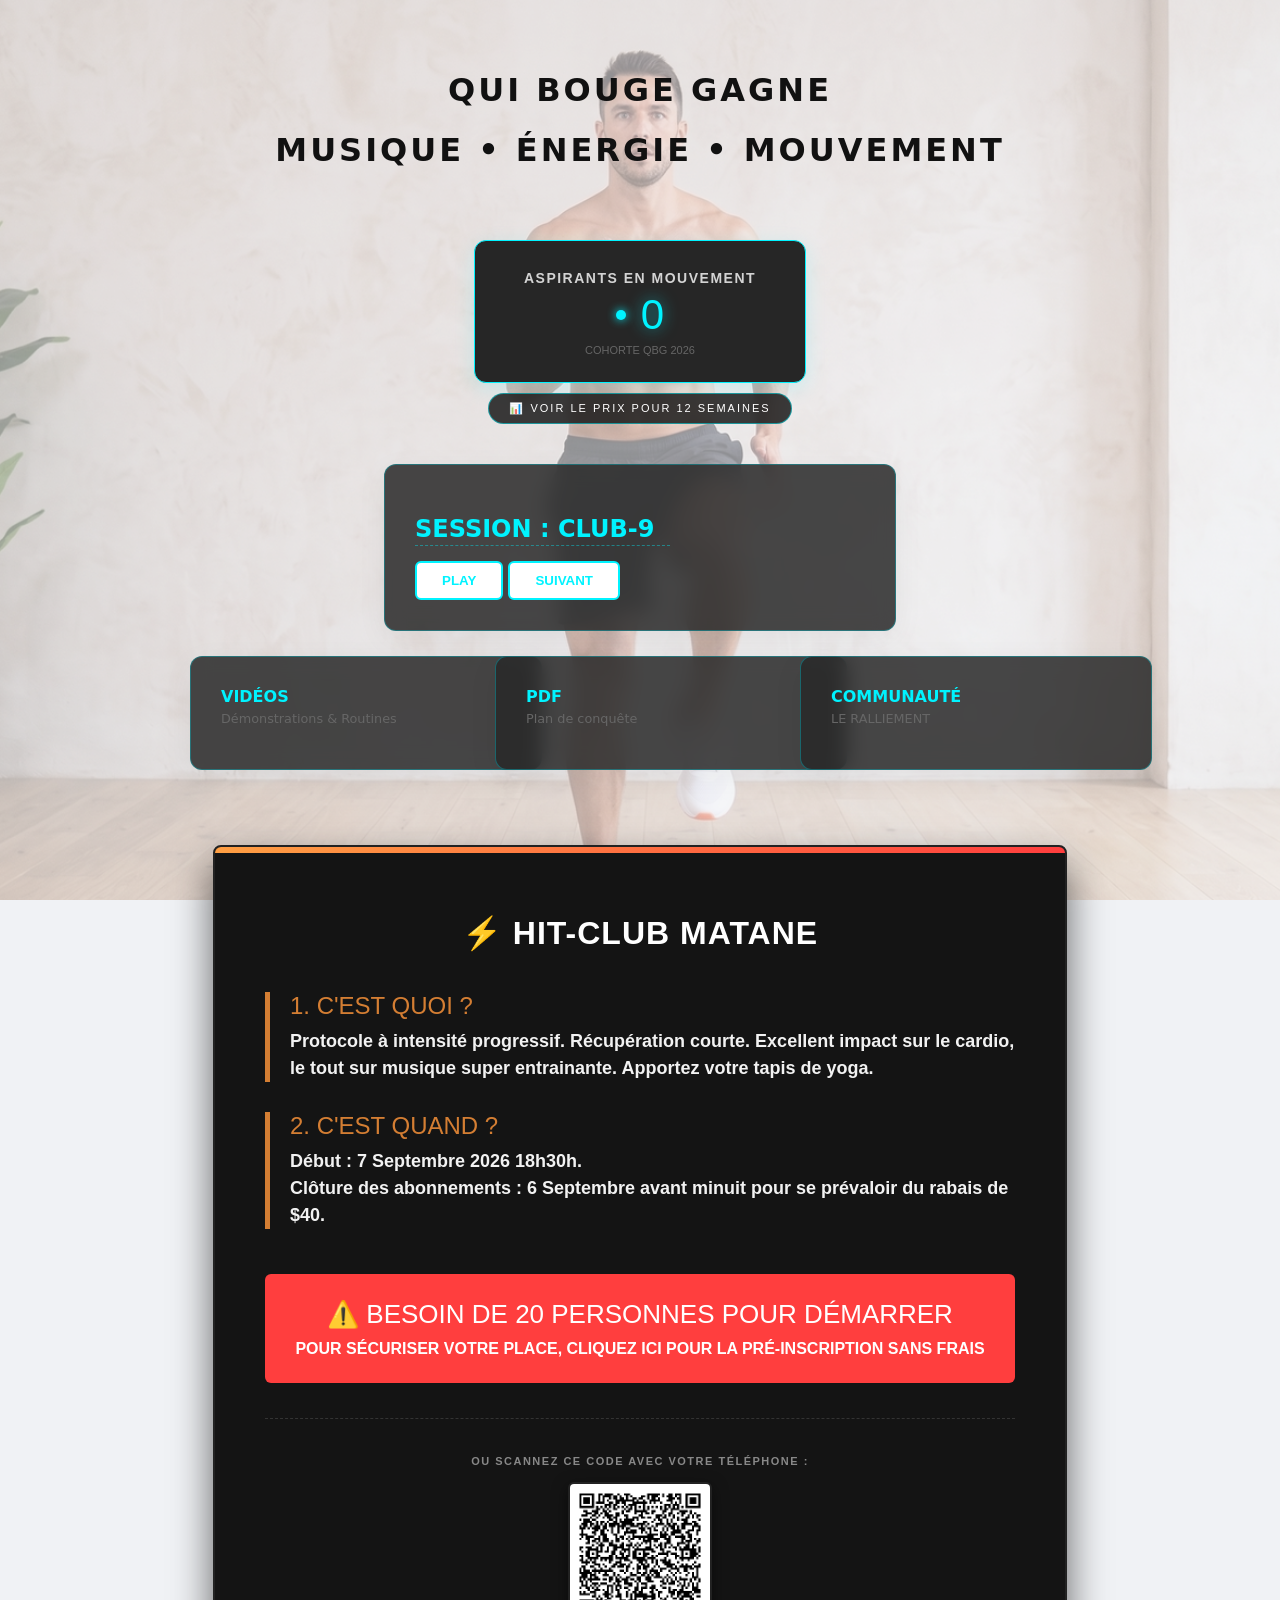
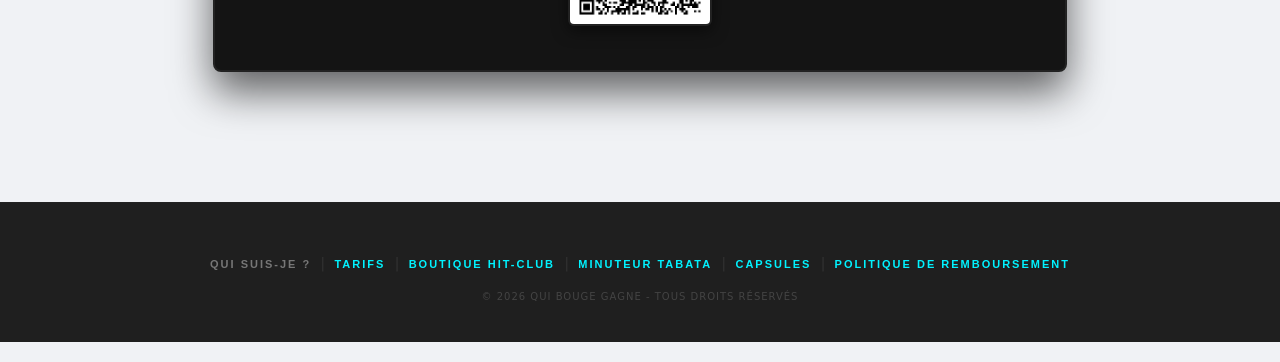
<file: index.html>
<!DOCTYPE html>
<html lang="fr">
<head>
    <meta charset="UTF-8">
    <meta name="viewport" content="width=device-width, initial-scale=1.0">
    <link rel="stylesheet" href="css/style.css">
    <title>QUI BOUGE GAGNE - Accueil</title>
</head>
<body class="industrial-dark">

    <header>
        <h1>QUI BOUGE GAGNE</h1>
        <p class="tagline"><h1>MUSIQUE • ÉNERGIE • MOUVEMENT</h1></p>
    </header>

<div style="background-color: #262626; padding: 15px 25px; font-family: Arial, sans-serif; color: #ffffff; text-align: center; border-radius: 12px; border: 1px solid #00f3ff; width: fit-content; min-width: 280px; margin: 20px auto; box-shadow: 0 5px 20px rgba(0,243,255,0.15);">
    
    <h3 style="color: #ffffff; font-size: 14px; text-transform: uppercase; letter-spacing: 1.5px; margin-bottom: 5px; font-family: 'Urbanist', sans-serif; opacity: 0.8;">Aspirants en Mouvement</h3>
    
    <div style="display: flex; align-items: center; justify-content: center; gap: 15px;">

        <span style="width: 10px; height: 10px; background-color: #00f3ff; border-radius: 50%; box-shadow: 0 0 10px #00f3ff; animation: pulse 2s infinite;"></span>
        
       <span id="counter" style="font-family: 'Orbitron', sans-serif; font-size: 42px; color: #00f3ff; text-shadow: 0 0 15px rgba(0, 243, 255, 0.6);">
    ...
</span>
    </div>
        <p style="margin-top: 5px; font-size: 11px; color: #666666; text-transform: uppercase;">Cohorte QBG 2026</p>
</div>


<div style="text-align: center; margin-top: -10px; margin-bottom: 40px;">
    <a href="budget.html" style="
        display: inline-block;
        background-color: rgba(26, 26, 26, 0.85); /* Fond Charcoal protecteur */
        color: #ffffff; /* Texte blanc pur pour un contraste maximum */
        padding: 8px 20px;
        border-radius: 30px;
        border: 1px solid rgba(0, 243, 255, 0.5); /* Rappel du Cyan discret */
        font-family: 'Urbanist', sans-serif;
        font-size: 11px;
        text-decoration: none;
        text-transform: uppercase;
        letter-spacing: 2px;
        backdrop-filter: blur(4px); /* Effet de flou sur l'arrière-plan */
        transition: 0.3s;
    ">
        📊 Voir le prix pour 12 semaines
    </a>
</div>

<style>
    /* Effet d'activation au survol */
    a[href="budget.html"]:hover {
        background-color: #00f3ff !important;
        color: #000000 !important;
        box-shadow: 0 0 15px rgba(0, 243, 255, 0.5);
    }
</style>
    

    
<style>
    @keyframes pulse {
        0% { box-shadow: 0 0 0 0 rgba(0, 243, 255, 0.7); }
        70% { box-shadow: 0 0 0 20px rgba(0, 243, 255, 0); }
        100% { box-shadow: 0 0 0 0 rgba(0, 243, 255, 0); }
    }
</style>


    

    
    
    <section class="player-box">
        <h2 id="track-title">CHARGEMENT...</h2>
        <div class="controls">
            <button id="play-btn">PLAY</button>
            <button id="next-btn">SUIVANT</button>
        </div>
        <audio id="audio-engine"></audio>
    </section>

    <nav class="main-nav">
        <a href="#videos" onclick="alert('L\'Unité de Vision est en cours de montage. Ouverture prévue prochainement !'); return false;" class="nav-card">
            <h3>VIDÉOS</h3>
            <p>Démonstrations & Routines</p>
        </a>
        <a href="infos.html" class="nav-card">
            <h3>PDF</h3>
            <p>Plan de conqu&ecirc;te</p>
        </a>
        <a href="https://www.facebook.com/groups/36760684730197440" target="_blank" class="nav-card">
            <h3>COMMUNAUTÉ</h3>
            <p>LE RALLIEMENT</p>
        </a>
    </nav>

    <section class="hit-club-pub">
        <div class="brand-accent"></div>
        
        <h2>⚡ HIT-CLUB MATANE</h2>
        
        <div class="info-block">
            <div class="block-title">1. C'EST QUOI ?</div>
            <div class="block-text">
                Protocole à intensité progressif. Récupération courte. Excellent impact sur le cardio, le tout sur musique super entrainante. Apportez votre tapis de yoga.
            </div>
        </div>

        <div class="info-block">
            <div class="block-title">2. C'EST QUAND ?</div>
            <div class="block-text">
                Début : 7 Septembre 2026 18h30h.<br>
                Clôture des abonnements : 6 Septembre avant minuit pour se prévaloir du rabais de $40.
            </div>
        </div>

        <a href="https://forms.gle/1JPC9zuuHnD4ndFZ9" class="action-box">
            <div class="action-title">⚠️ BESOIN DE 20 PERSONNES POUR DÉMARRER</div>
            <div class="action-sub">POUR SÉCURISER VOTRE PLACE, CLIQUEZ ICI POUR LA PRÉ-INSCRIPTION SANS FRAIS</div>
        </a>

        <div class="qr-scan-zone">
            <p>OU SCANNEZ CE CODE AVEC VOTRE TÉLÉPHONE :</p>
            <img src="QR-CODE/QR_Code_Tactique.png" alt="Scan QR Inscription Hit-Club">
        </div>
        
    </section>

    <style>
        /* Styles exclusifs pour l'affiche intégrée */
        .hit-club-pub {
            background-color: #141414;
            border: 2px solid #222;
            border-radius: 8px;
            padding: 40px 50px;
            max-width: 750px;
            margin: 50px auto;
            position: relative;
            overflow: hidden;
            box-shadow: 0 20px 40px rgba(0,0,0,0.6);
            font-family: 'Arial', sans-serif;
            text-align: left;
        }

        .hit-club-pub .brand-accent {
            position: absolute;
            top: 0;
            left: 0;
            width: 100%;
            height: 6px;
            background: linear-gradient(90deg, #ff9f43, #ff3e3e);
        }

        .hit-club-pub h2 {
            color: #ffffff;
            font-size: 32px;
            text-align: center;
            margin-bottom: 40px;
            letter-spacing: 1px;
            font-family: 'Arial Black', sans-serif;
        }

        .hit-club-pub .info-block {
            margin-bottom: 30px;
            border-left: 5px solid #d47e33; /* Barre latérale orange */
            padding-left: 20px;
        }

        .hit-club-pub .block-title {
            color: #d47e33; /* Orange foncé style image */
            font-size: 24px;
            margin-bottom: 8px;
            font-family: 'Arial', sans-serif;
        }

        .hit-club-pub .block-text {
            color: #f2f2f2;
            font-size: 18px;
            line-height: 1.5;
            font-weight: bold;
        }

        .hit-club-pub .action-box {
            display: block;
            background-color: #ff3e3e; /* Rouge intense */
            color: #ffffff;
            text-align: center;
            padding: 25px 20px;
            border-radius: 6px;
            margin-top: 45px;
            text-decoration: none;
            transition: transform 0.2s ease, box-shadow 0.2s ease, background-color 0.2s ease;
        }

        .hit-club-pub .action-box:hover {
            transform: translateY(-2px);
            box-shadow: 0 10px 25px rgba(255, 62, 62, 0.4);
            background-color: #ff4c4c;
        }

        .hit-club-pub .action-title {
            font-size: 26px;
            margin-bottom: 10px;
            font-family: 'Arial', sans-serif;
        }

        .hit-club-pub .action-sub {
            font-size: 16px;
            font-weight: bold;
            font-family: 'Arial', sans-serif;
        }

    /* Styles ajoutés pour la zone QR Code */
        .hit-club-pub .qr-scan-zone {
            text-align: center;
            margin-top: 35px;
            padding-top: 25px;
            border-top: 1px dashed #333;
        }

        .hit-club-pub .qr-scan-zone p {
            color: #888888;
            font-size: 11px;
            letter-spacing: 1.5px;
            text-transform: uppercase;
            margin-bottom: 15px;
            font-weight: bold;
        }

        .hit-club-pub .qr-scan-zone img {
            width: 140px;
            height: 140px;
            border-radius: 6px;
            border: 2px solid #222;
            box-shadow: 0 5px 15px rgba(0,0,0,0.5);
            transition: border-color 0.3s ease;
        }

        .hit-club-pub .qr-scan-zone img:hover {
            border-color: #00f3ff; /* Ton cyan signature au survol */
        }
        
    </style>
    <footer style="margin-top: 80px; padding: 40px 20px; border-top: 1px solid #222; text-align: center;">
    <div class="footer-navigation" style="margin-bottom: 20px;">
        <a href="mondestin.html" class="footer-link">QUI SUIS-JE ?</a>
        
        <span style="color: #333; margin: 0 5px;">|</span>

         <a href="tarifs.html" class="footer-link store-highlight">Tarifs</a>
        
         <span style="color: #333; margin: 0 5px;">|</span>
        
        <a href="hitclub-song.html" class="footer-link store-highlight">BOUTIQUE HIT-CLUB</a>

        <span style="color: #333; margin: 0 5px;">|</span>

         <a href="TABATA-MONITOR" class="footer-link store-highlight">Minuteur Tabata</a>

        <span style="color: #333; margin: 0 5px;">|</span>
        
 <a href="documentaire/capsules.html" class="footer-link store-highlight">Capsules</a>
        
         <span style="color: #333; margin: 0 5px;">|</span>

          <a href="conditions.html" class="footer-link store-highlight">POLITIQUE DE REMBOURSEMENT</a>
      
    </div>
    
    <p style="color: #444; font-size: 10px; letter-spacing: 1px; margin: 0;">
        © 2026 QUI BOUGE GAGNE - TOUS DROITS RÉSERVÉS
    </p>
</footer>

<style>
    .footer-link {
        color: #777;
        text-decoration: none;
        font-family: 'Orbitron', sans-serif;
        font-size: 11px;
        letter-spacing: 2px;
        transition: 0.4s ease;
        text-transform: uppercase;
    }

    .footer-link:hover {
        color: #fff;
        text-shadow: 0 0 8px rgba(255, 255, 255, 0.5);
    }

    .store-highlight {
        color: var(--accent); /* Ton Cyan Signature */
        font-weight: bold;
    }

    .store-highlight:hover {
        color: #fff;
        text-shadow: 0 0 15px var(--accent);
    }
</style>



    
    
    <script src="js/core.js"></script>

<script>
    // 1. Mets ici l'URL que Google t'a donnée à l'étape 2 (l'URL /exec)
    const TELEMETRY_API_URL = 'https://script.google.com/macros/s/AKfycbysnh-B4mx4dD38HU5E5665MR-hWFrU4wXIX-Bhq_IBKD3p-Pjax9_bamMDZLXrlMKKAw/exec';

    async function updateCounter() {
        const counterElement = document.getElementById('counter');
        
        try {
            // 2. On interroge l'API de Télémétrie
            const response = await fetch(TELEMETRY_API_URL);
            const data = await response.json();
            
            // 3. On injecte le chiffre (et on cache le pulse de chargement)
            counterElement.innerText = data.count;
            
        } catch (error) {
            // En cas d'erreur de réseau, on met un chiffre par défaut sécurisé
            console.error("Erreur de télémétrie :", error);
            counterElement.innerText = "0"; // Mettre "0" ou une petite valeur
        }
    }

    // 4. On exécute le code dès que la page est chargée
    window.onload = updateCounter;
</script>

    
</body>
</html>
</file>
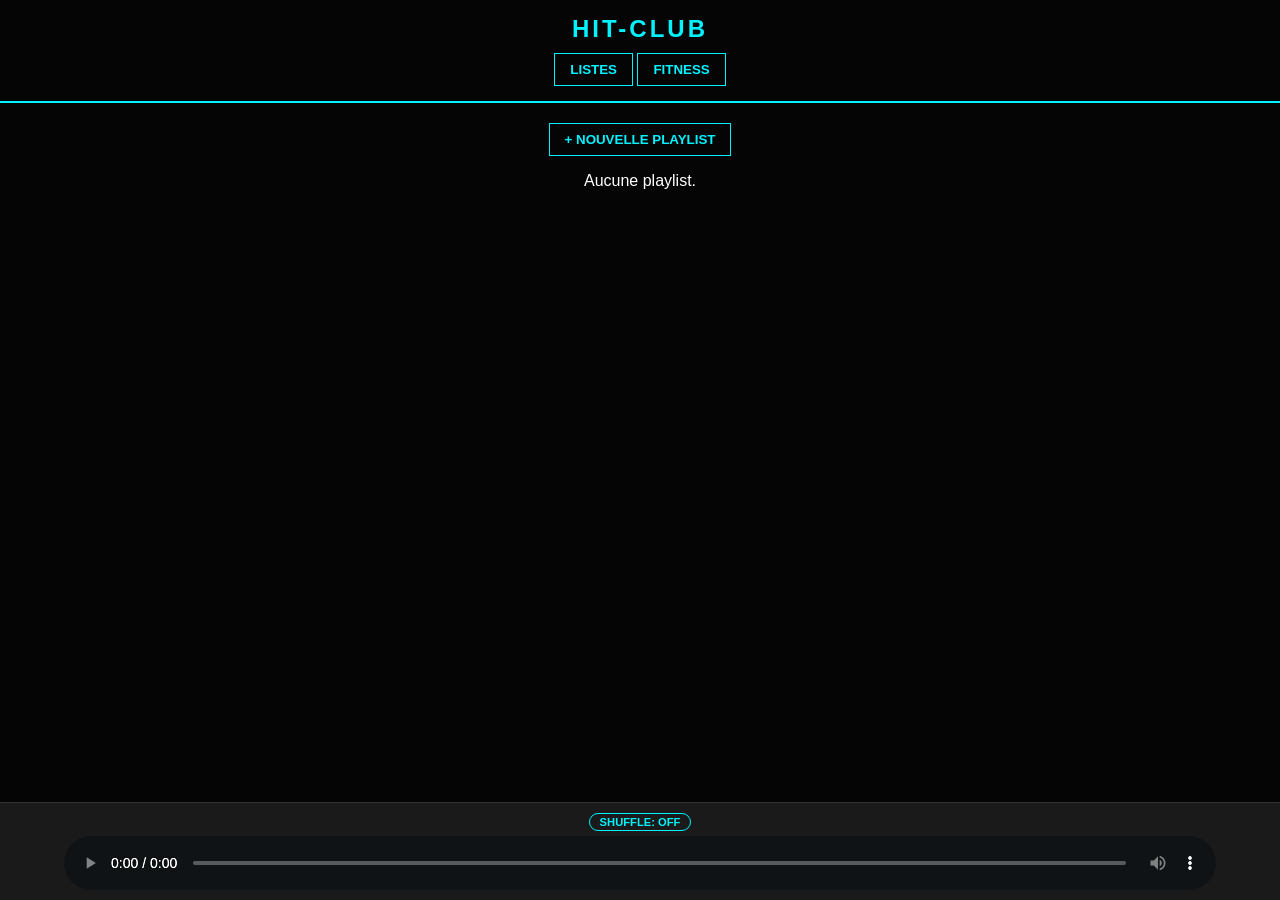
<file: hit-club/index.html>
<!DOCTYPE html>
<html lang="fr">
<head>
    <meta charset="UTF-8">
    <meta name="viewport" content="width=device-width, initial-scale=1.0, maximum-scale=1.0, user-scalable=no">
    <title>HIT-CLUB</title>
    <link rel="stylesheet" href="style.css">
    <link rel="manifest" href="manifest.json">
    <meta name="theme-color" content="#00f3ff">
</head>
<body>

    <div id="app-container">
        <header>
            <h1>HIT-CLUB</h1>
            <div id="mode-selector">
                <button onclick="switchView('playlist')">LISTES</button>
                <button onclick="switchView('fitness')">FITNESS</button>
            </div>
        </header>

        <main id="playlist-view" class="view active">
    <div class="controls-top">
        <button id="add-playlist-btn" onclick="createNewPlaylist()">+ NOUVELLE PLAYLIST</button>
    </div>
    
    <input type="file" id="file-input" multiple accept="audio/*" style="display:none" onchange="handleFiles(this.files)">

    <div id="playlist-container">
        </div>
</main>

<main id="fitness-view" class="view">
    <div id="digital-clock">00:00:00</div>
    
    <div class="chrono-controls">
        <button id="start-stop-btn" onclick="toggleChrono()">DÉMARRER</button>
        <button id="reset-btn" onclick="resetChrono()">RESET</button>
    </div>

    <div id="track-info">
        <span id="current-track-name">EN ATTENTE...</span>
    </div>
</main>        

       <footer>
    <div class="player-controls">
        <button id="shuffle-btn" onclick="toggleShuffle()">SHUFFLE: OFF</button>
        <audio id="main-audio-player" controls></audio>
    </div>
</footer>
    </div>

    <script src="app.js"></script>
    <script>
        // Enregistrement du Service Worker pour l'installation Android
        if ('serviceWorker' in navigator) {
            navigator.serviceWorker.register('sw.js');
        }
    </script>
</body>
</html>
</file>
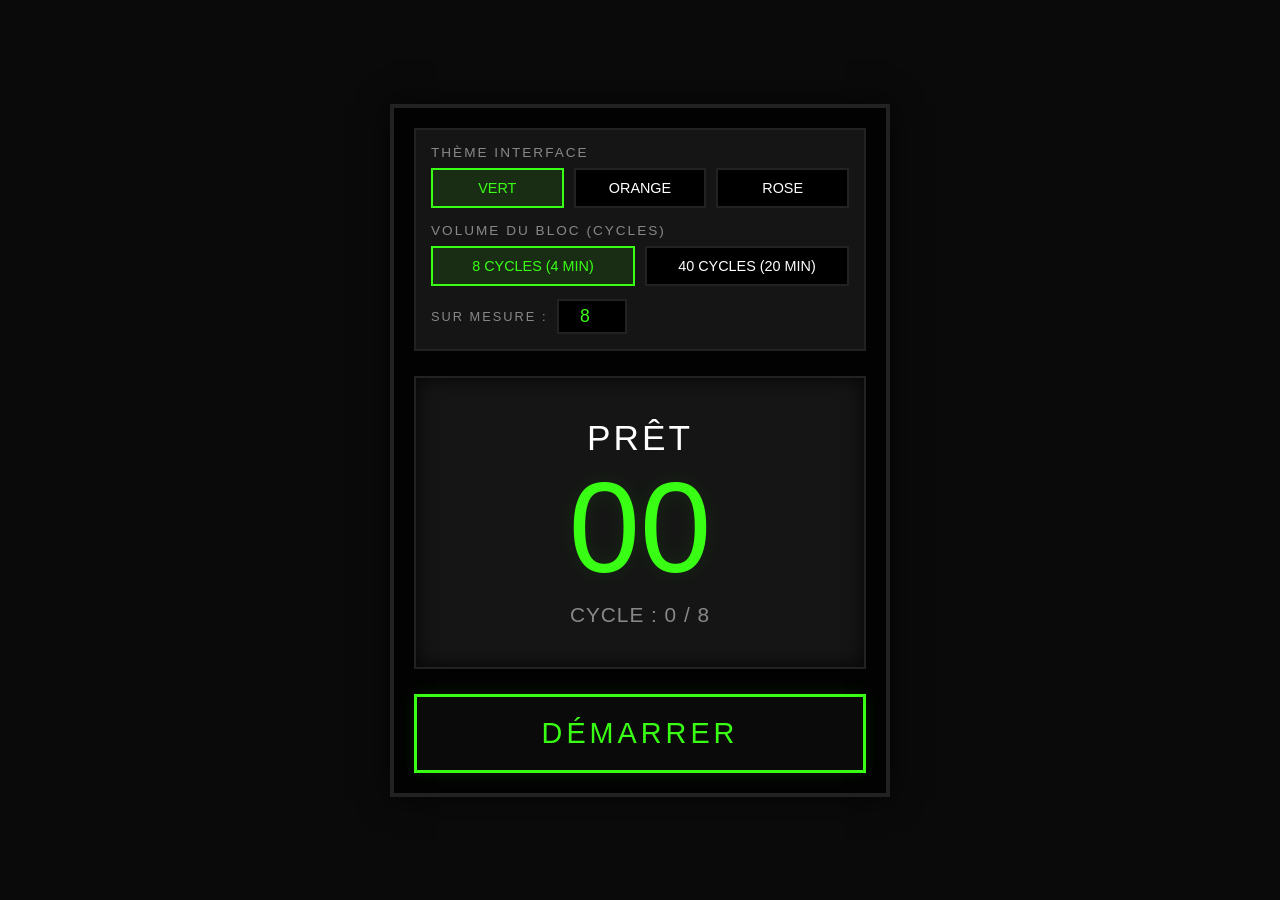
<file: TABATA-MONITOR/index.html>
<!DOCTYPE html>
<html lang="fr">
<head>
    <meta charset="UTF-8">
    <meta name="viewport" content="width=device-width, initial-scale=1.0">
    <title>Minuteur Tabata | Qui bouge Gagne</title>
    <link rel="stylesheet" href="style.css">
<link rel="manifest" href="manifest.json">
<meta name="theme-color" content="#39ff14">
<link rel="apple-touch-icon" href="icon-192.png">
</head>
<body class="theme-vert"> <div class="app-container">
        
        <header class="config-panel">
            <div class="control-group">
                <label>THÈME INTERFACE</label>
                <div class="theme-buttons">
                    <button class="btn-theme active" onclick="setTheme('vert')">VERT</button>
                    <button class="btn-theme" onclick="setTheme('orange')">ORANGE</button>
                    <button class="btn-theme" onclick="setTheme('rose')">ROSE</button>
                </div>
            </div>

            <div class="control-group">
                <label>VOLUME DU BLOC (CYCLES)</label>
                <div class="cycle-presets">
                    <button class="btn-preset active" onclick="setPresetCycles(8)">8 CYCLES (4 MIN)</button>
                    <button class="btn-preset" onclick="setPresetCycles(40)">40 CYCLES (20 MIN)</button>
                </div>
                <div class="custom-input-group">
                    <label for="custom-cycles">SUR MESURE :</label>
                    <input type="number" id="custom-cycles" min="1" max="99" value="8" onchange="setCustomCycles(this.value)">
                </div>
            </div>
        </header>

        <main class="display-panel">
            <div class="counter-box">
                <div id="phase-title" class="phase-display">PRÊT</div>
                <div id="time-display" class="time-display">00</div>
                <div id="cycle-display" class="cycle-counter">CYCLE : 0 / <span id="total-cycles-display">8</span></div>
            </div>
        </main>

        <footer class="action-panel">
            <button id="main-action-btn" class="btn-start" onclick="toggleTimer()">DÉMARRER</button>
        </footer>

    </div>

    <script src="app.js"></script>

<script>
    // Activation du Service Worker pour l'autonomie hors-ligne
    if ('serviceWorker' in navigator) {
        window.addEventListener('load', () => {
            navigator.serviceWorker.register('./sw.js')
            .then((reg) => console.log('Blindage hors-ligne activé.', reg.scope))
            .catch((err) => console.log('Échec du blindage:', err));
        });
    }
</script>

</body>
</html>
</file>
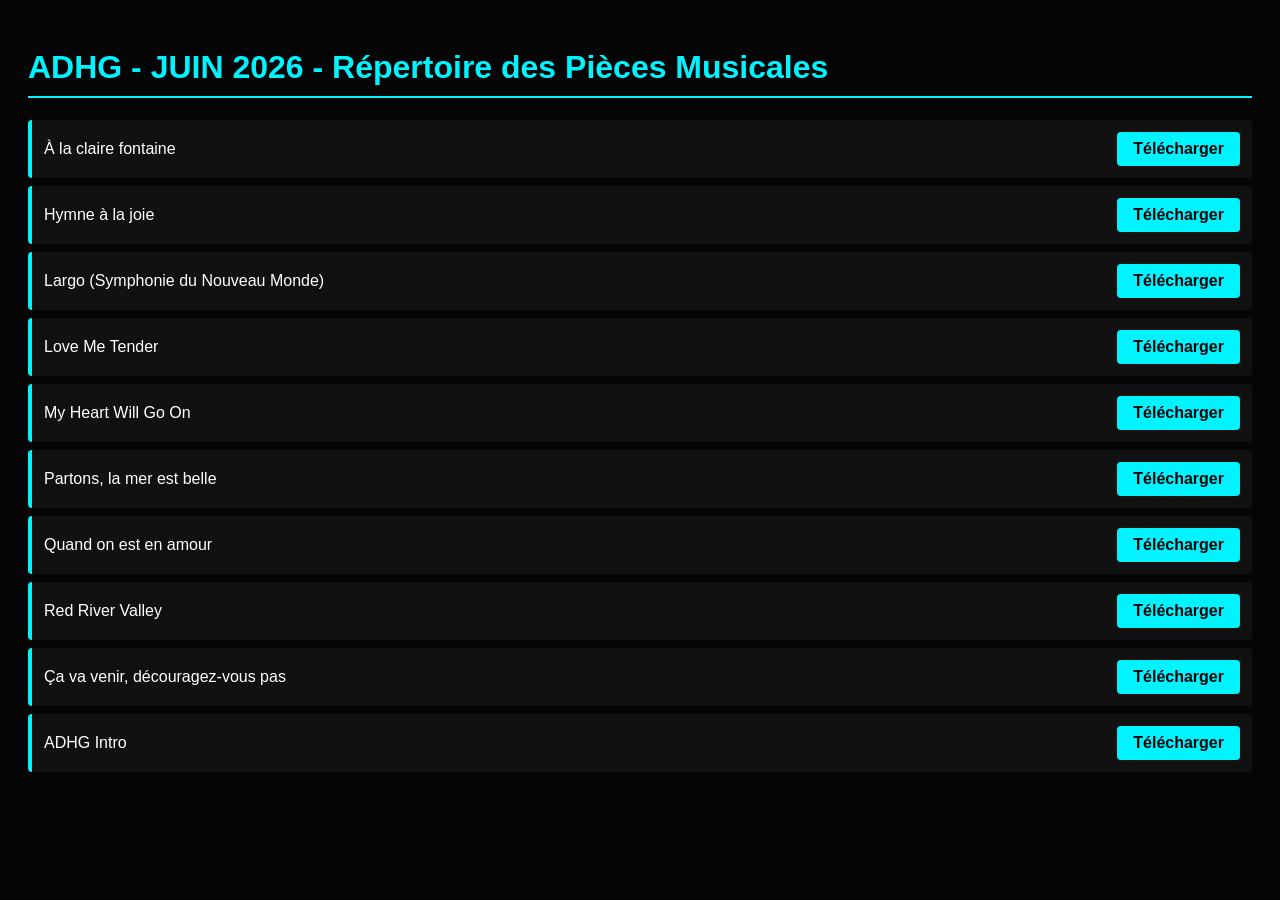
<file: ADHG.html>
<!DOCTYPE html>
<html lang="fr">
<head>
    <meta charset="UTF-8">
    <meta name="viewport" content="width=device-width, initial-scale=1.0">
    <title>Téléchargements - Répertoire Musical</title>
    <style>
        body {
            font-family: Arial, sans-serif;
            background-color: #050505;
            color: #ffffff;
            padding: 20px;
        }
        h1 {
            color: #00f3ff;
            border-bottom: 2px solid #00f3ff;
            padding-bottom: 10px;
        }
        .playlist {
            list-style: none;
            padding: 0;
        }
        .playlist li {
            padding: 12px;
            margin: 8px 0;
            background: #111;
            border-left: 4px solid #00f3ff;
            display: flex;
            justify-content: space-between;
            align-items: center;
            border-radius: 4px;
        }
        .btn-download {
            background-color: #00f3ff;
            color: #050505;
            padding: 8px 16px;
            text-decoration: none;
            font-weight: bold;
            border-radius: 4px;
            transition: background 0.3s;
        }
        .btn-download:hover {
            background-color: #ffffff;
        }
    </style>
</head>
<body>

    <h1>ADHG - JUIN 2026 - Répertoire des Pièces Musicales</h1>
    
    <ul class="playlist">
        <li>
            <span>À la claire fontaine</span>
            <a href="https://docs.google.com/uc?export=download&id=1F-ELY6tS__-nC2kb0LXGGf-BuMP_ji9S" class="btn-download" download>Télécharger</a>
        </li>
        <li>
            <span>Hymne à la joie</span>
            <a href="https://docs.google.com/uc?export=download&id=1hiu-rw-FuO0nUKxwRxlrzz_3r_LF-TEv" class="btn-download" download>Télécharger</a>
        </li>
        <li>
            <span>Largo (Symphonie du Nouveau Monde)</span>
            <a href="https://docs.google.com/uc?export=download&id=1heDykwZoUmTNkxknz_0_YPLEjM6cOkPB" class="btn-download" download>Télécharger</a>
        </li>
        <li>
            <span>Love Me Tender</span>
            <a href="https://docs.google.com/uc?export=download&id=1qJi5CSSCDBCOR0aaf9PmuQV1sT47aRmL" TARGET="_new" class="btn-download" download>Télécharger</a>
        </li>
        <li>
            <span>My Heart Will Go On</span>
            <a href="https://docs.google.com/uc?export=download&id=155ze_FcUj2PRQ-QdXImjp-QkCbyRqztC" TARGET="_new" class="btn-download" download>Télécharger</a>
        </li>
        <li>
            <span>Partons, la mer est belle</span>
            <a href="https://docs.google.com/uc?export=download&id=1wcsp-9NglywYXk7W4-2R3LylAw1xB2iO" class="btn-download" download>Télécharger</a>
        </li>
        <li>
            <span>Quand on est en amour</span>
            <a href="https://docs.google.com/uc?export=download&id=1fCXoqCAoi74EhebCNQCsgJg-aCP2WRJd" class="btn-download" download>Télécharger</a>
        </li>
        <li>
            <span>Red River Valley</span>
            <a href="https://docs.google.com/uc?export=download&id=1boxWDjSdkL6hw_UyqBLBe_KXl52GWcSg" class="btn-download" download>Télécharger</a>
        </li>
        <li>
            <span>Ça va venir, découragez-vous pas</span>
            <a href="https://docs.google.com/uc?export=download&id=1-3Fcc_rtwLkqlDKEnM5SFbLOwNJRsxcq" TARGET="_new" class="btn-download" download>Télécharger</a>
        </li>
        <li>
            <span>ADHG Intro</span>
            <a href="https://docs.google.com/uc?export=download&id=1PgcYdYTD4pSs8cuby1_vaAJo6Jn9jwut" class="btn-download" download>Télécharger</a>
        </li>
    </ul>

</body>
</html>
</file>
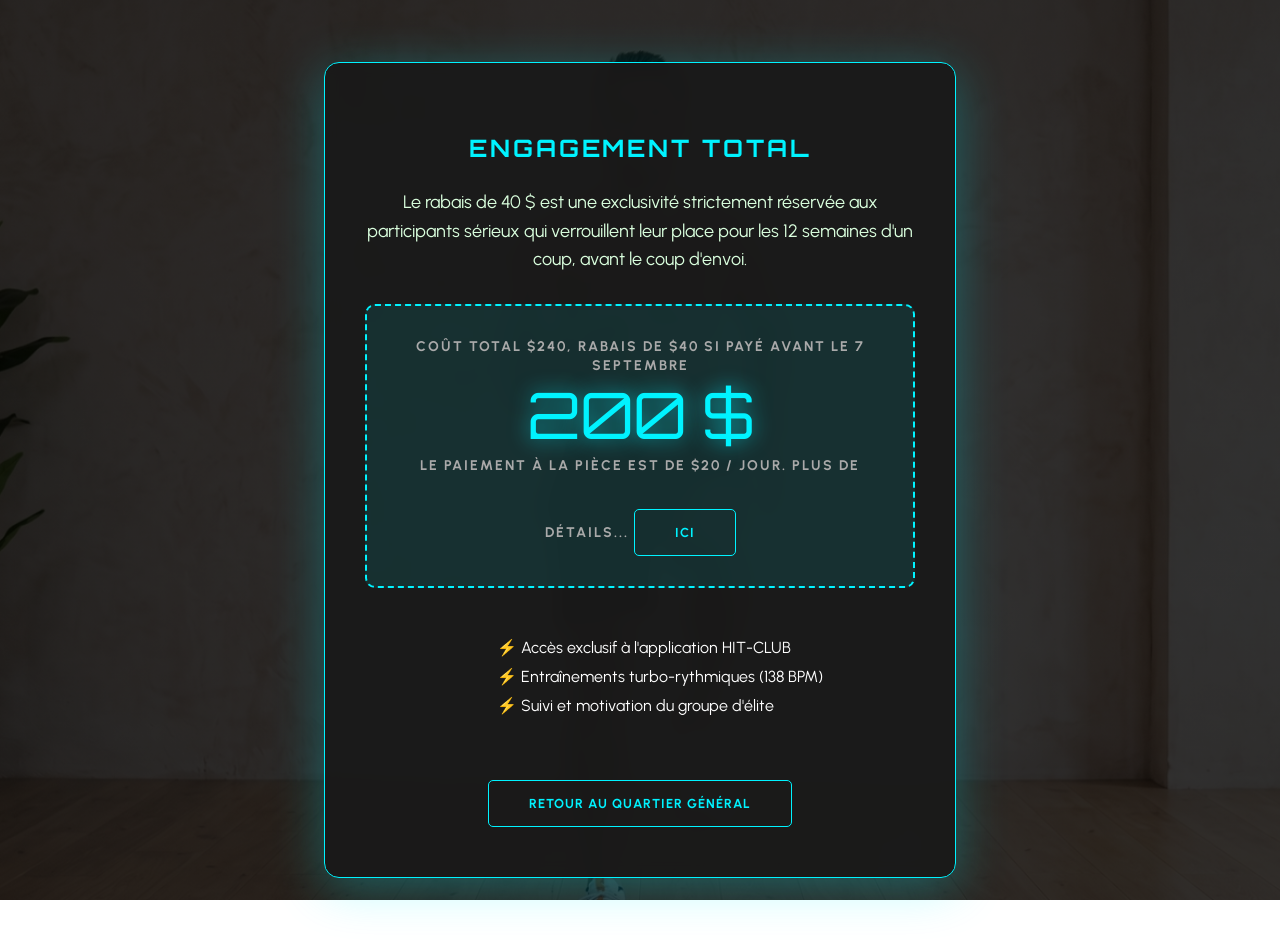
<file: budget.html>
<!DOCTYPE html>
<html lang="fr">
<head>
    <meta charset="UTF-8">
    <meta name="viewport" content="width=device-width, initial-scale=1.0">
    <title>Engagement - Qui Bouge Gagne</title>
    <link href="https://fonts.googleapis.com/css2?family=Urbanist:wght@400;700&family=Orbitron:wght@700&display=swap" rel="stylesheet">
    <style>
    body {
        /* L'IMAGE DE FOND AVEC UN FILTRE SOMBRE */
        background: linear-gradient(rgba(0, 0, 0, 0.8), rgba(0, 0, 0, 0.8)), 
                    url('images/fond_lumineux.jpg'); 
        background-size: cover;
        background-position: center;
        background-attachment: fixed;
        
        color: #fff;
        font-family: 'Urbanist', sans-serif;
        display: flex;
        justify-content: center;
        align-items: center;
        min-height: 100vh;
        margin: 0;
        padding: 20px;
    }

    .budget-card {
        background-color: rgba(26, 26, 26, 0.95);
        padding: 50px 40px;
        text-align: center;
        border-radius: 15px;
        border: 1px solid #00f3ff;
        max-width: 550px;
        width: 100%;
        box-shadow: 0 10px 50px rgba(0,243,255,0.3);
        backdrop-filter: blur(8px);
    }

    h2 { font-family: 'Orbitron', sans-serif; color: #00f3ff; margin-bottom: 25px; letter-spacing: 3px; }
    
    .promo-text { line-height: 1.6; color: #daffde; font-size: 18px; margin-bottom: 30px; }
    
    .price-box {
        background-color: rgba(0, 243, 255, 0.1);
        border: 2px dashed #00f3ff;
        border-radius: 10px;
        padding: 30px;
        margin: 30px 0;
    }

    .price-value {
        font-family: 'Orbitron', sans-serif;
        font-size: 64px;
        color: #00f3ff;
        display: block;
        text-shadow: 0 0 20px rgba(0,243,255,0.6);
    }

    .price-sub {
        text-transform: uppercase;
        font-weight: bold;
        letter-spacing: 2px;
        color: #aaa;
        font-size: 14px;
    }

    .features-list {
        text-align: left;
        margin: 20px auto;
        display: inline-block;
        color: #fff;
        font-size: 16px;
    }
    
    .features-list li { margin-bottom: 10px; list-style: none; }
    .features-list li::before { content: "⚡ "; color: #00f3ff; }

    .btn-retour {
        display: inline-block;
        margin-top: 35px;
        padding: 15px 40px;
        border: 1px solid #00f3ff;
        color: #00f3ff;
        text-decoration: none;
        border-radius: 5px;
        font-weight: bold;
        text-transform: uppercase;
        font-size: 13px;
        transition: 0.3s;
        letter-spacing: 1px;
    }
    .btn-retour:hover { background-color: #00f3ff; color: #000; box-shadow: 0 0 20px #00f3ff; }
</style>
</head>
<body>

    <div class="budget-card">
        <h2>ENGAGEMENT TOTAL</h2>
        
        <p class="promo-text">
            Le rabais de 40 $ est une exclusivité strictement réservée aux participants sérieux qui verrouillent leur place pour les 12 semaines d'un coup, avant le coup d'envoi.
        </p>

        <div class="price-box">
            <span class="price-sub">Coût total $240, Rabais de $40 Si Payé avant le 7 Septembre</span>
            <span class="price-value">200 $</span>
            <span class="price-sub">Le Paiement à la pièce est de $20 / jour. Plus de détails... <a href="tarifs.html" class="btn-retour"">ici</a></span>
        </div>

        <ul class="features-list">
            <li>Accès exclusif à l'application HIT-CLUB</li>
            <li>Entraînements turbo-rythmiques (138 BPM)</li>
            <li>Suivi et motivation du groupe d'élite</li>
        </ul>

        <br>
        <a href="index.html" class="btn-retour">RETOUR AU QUARTIER GÉNÉRAL</a>
    </div>

</body>
</html>
</file>
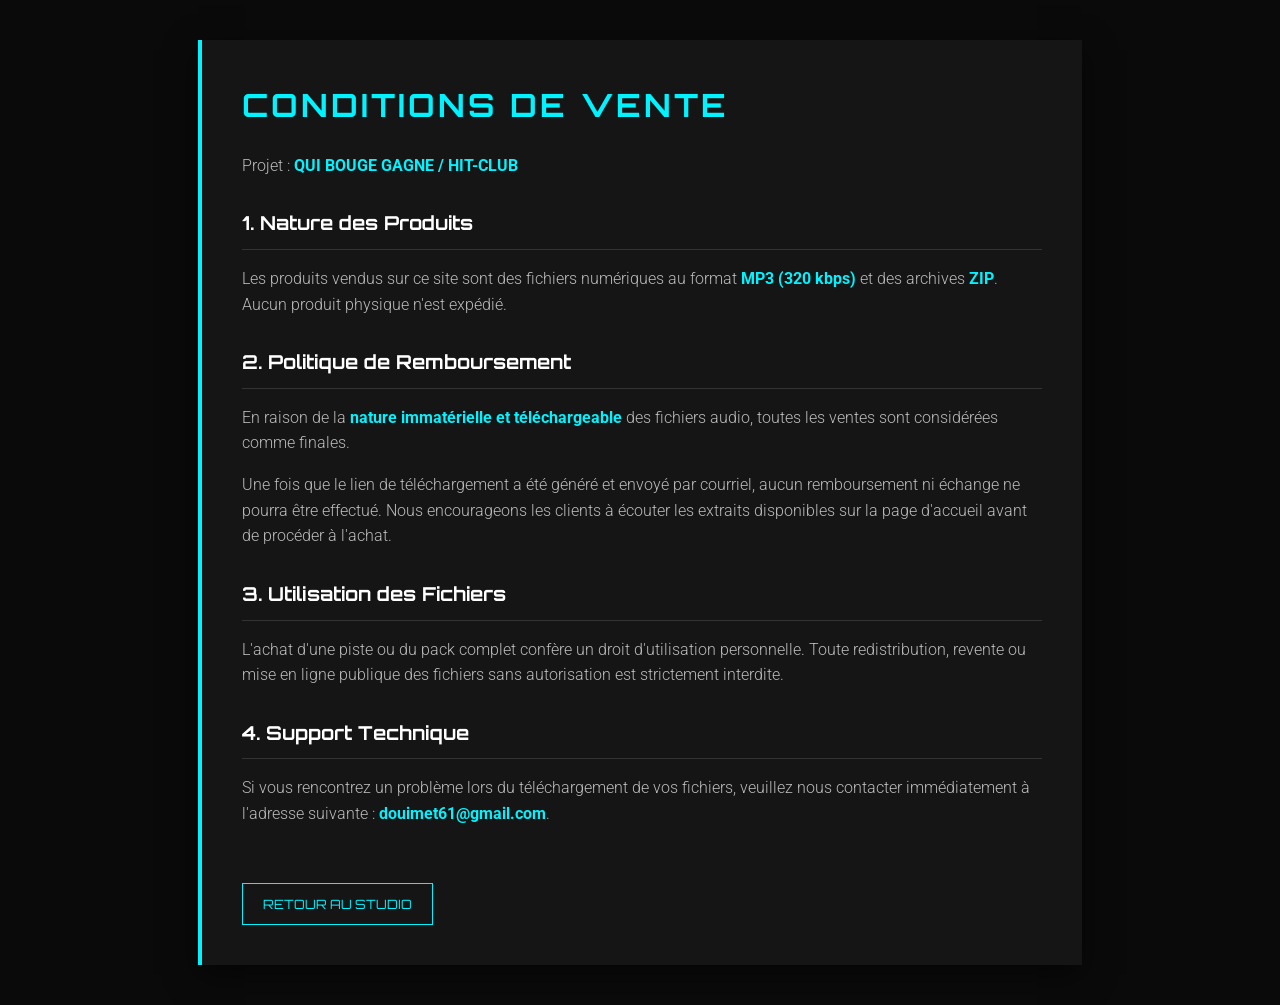
<file: conditions.html>
<!DOCTYPE html>
<html lang="fr">
<head>
    <meta charset="UTF-8">
    <meta name="viewport" content="width=device-width, initial-scale=1.0">
    <title>Conditions - QUI BOUGE GAGNE</title>
    <link href="https://fonts.googleapis.com/css2?family=Orbitron:wght@400;700&family=Roboto:wght@300;400&display=swap" rel="stylesheet">
    <style>
        :root {
            --accent: #00f3ff;
            --bg: #0a0a0a;
            --surface: #151515;
            --text: #e0e0e0;
        }

        body {
            background-color: var(--bg);
            color: var(--text);
            font-family: 'Roboto', sans-serif;
            margin: 0;
            padding: 40px 20px;
            line-height: 1.6;
        }

        .container {
            max-width: 800px;
            margin: 0 auto;
            background: var(--surface);
            padding: 40px;
            border-left: 4px solid var(--accent);
            box-shadow: 0 10px 30px rgba(0,0,0,0.5);
        }

        h1 {
            font-family: 'Orbitron', sans-serif;
            color: var(--accent);
            text-transform: uppercase;
            letter-spacing: 3px;
            margin-top: 0;
        }

        h2 {
            font-family: 'Orbitron', sans-serif;
            font-size: 1.2em;
            color: #fff;
            border-bottom: 1px solid #333;
            padding-bottom: 10px;
            margin-top: 30px;
        }

        p { font-weight: 300; color: #bbb; }

        .highlight { color: var(--accent); font-weight: bold; }

        .btn-back {
            display: inline-block;
            margin-top: 40px;
            color: var(--accent);
            text-decoration: none;
            font-family: 'Orbitron', sans-serif;
            font-size: 0.8em;
            border: 1px solid var(--accent);
            padding: 10px 20px;
            transition: 0.3s;
        }

        .btn-back:hover {
            background: var(--accent);
            color: #000;
        }
    </style>
</head>
<body>

    <div class="container">
        <h1>Conditions de Vente</h1>
        <p>Projet : <span class="highlight">QUI BOUGE GAGNE / HIT-CLUB</span></p>

        <h2>1. Nature des Produits</h2>
        <p>Les produits vendus sur ce site sont des fichiers numériques au format <span class="highlight">MP3 (320 kbps)</span> et des archives <span class="highlight">ZIP</span>. Aucun produit physique n'est expédié.</p>

        <h2>2. Politique de Remboursement</h2>
        <p>En raison de la <span class="highlight">nature immatérielle et téléchargeable</span> des fichiers audio, toutes les ventes sont considérées comme finales. </p>
        <p>Une fois que le lien de téléchargement a été généré et envoyé par courriel, aucun remboursement ni échange ne pourra être effectué. Nous encourageons les clients à écouter les extraits disponibles sur la page d'accueil avant de procéder à l'achat.</p>

        <h2>3. Utilisation des Fichiers</h2>
        <p>L'achat d'une piste ou du pack complet confère un droit d'utilisation personnelle. Toute redistribution, revente ou mise en ligne publique des fichiers sans autorisation est strictement interdite.</p>

        <h2>4. Support Technique</h2>
        <p>Si vous rencontrez un problème lors du téléchargement de vos fichiers, veuillez nous contacter immédiatement à l'adresse suivante : <span class="highlight">douimet61@gmail.com</span>.</p>

        <a href="index.html" class="btn-back">RETOUR AU STUDIO</a>
    </div>

</body>
</html>
</file>
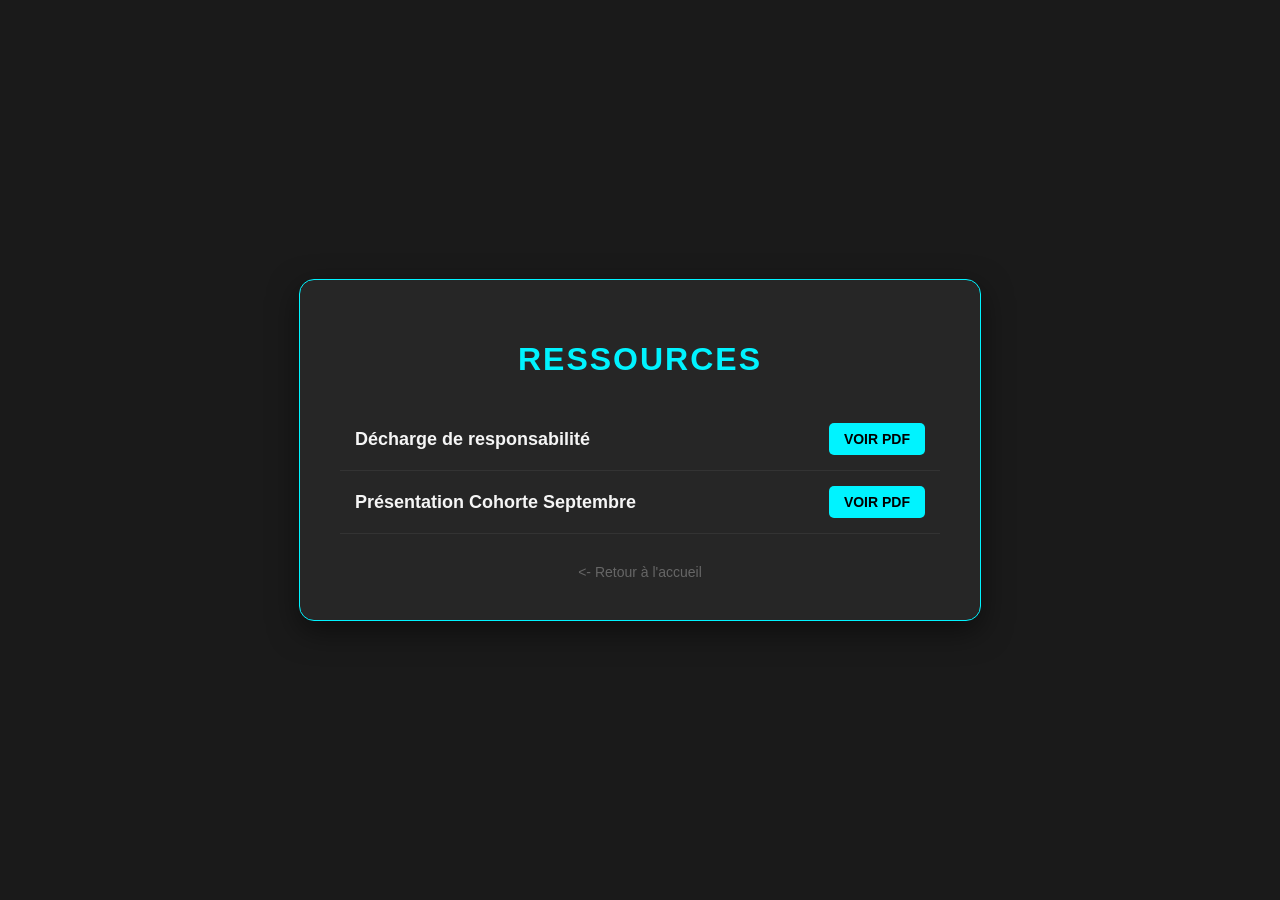
<file: infos.html>
<!DOCTYPE html>
<html lang="fr">
<head>
    <meta charset="UTF-8">
    <meta name="viewport" content="width=device-width, initial-scale=1.0">
    <title>Infos & Ressources - Qui Bouge Gagne</title>
    <style>
        body {
            background-color: #1a1a1a;
            color: #f5f5f5;
            font-family: Arial, sans-serif;
            display: flex;
            justify-content: center;
            align-items: center;
            min-height: 100vh;
            margin: 0;
        }
        .container {
            background-color: #262626; /* Rectangle Charcoal */
            padding: 40px;
            border-radius: 15px;
            border: 1px solid #00f3ff;
            width: 90%;
            max-width: 600px;
            box-shadow: 0 10px 30px rgba(0,0,0,0.5);
        }
        h1 {
            color: #00f3ff;
            text-align: center;
            text-transform: uppercase;
            letter-spacing: 2px;
        }
        .doc-list {
            list-style: none;
            padding: 0;
            margin-top: 30px;
        }
        .doc-item {
            display: flex;
            justify-content: space-between;
            align-items: center;
            padding: 15px;
            border-bottom: 1px solid #333;
            transition: background 0.3s;
        }
        .doc-item:hover {
            background-color: rgba(0, 243, 255, 0.05);
        }
        .doc-name {
            font-size: 18px;
            font-weight: bold;
        }
        .btn-download {
            background-color: #00f3ff;
            color: #000;
            padding: 8px 15px;
            text-decoration: none;
            border-radius: 5px;
            font-weight: bold;
            font-size: 14px;
        }
        .footer-link {
            display: block;
            text-align: center;
            margin-top: 30px;
            color: #666;
            text-decoration: none;
            font-size: 14px;
        }
        .footer-link:hover { color: #00f3ff; }
    </style>
</head>
<body>

<div class="container">
    <h1>RESSOURCES</h1>
    <ul class="doc-list">
        <li class="doc-item">
            <span class="doc-name">Décharge de responsabilité</span>
            <a href="Decharge_Responsabilite_Qui_Bouge_Gagne_SE.pdf" class="btn-download">VOIR PDF</a>
        </li>
        <li class="doc-item">
            <span class="doc-name">Présentation Cohorte Septembre</span>
            <a href="Presentation_Programme_Qui_Bouge_Gagne_SE.pdf" target="_blank" class="btn-download">VOIR PDF</a>
        </li>
    </ul>
    <a href="index.html" class="footer-link"><- Retour à l'accueil</a>
</div>

</body>
</html>
</file>
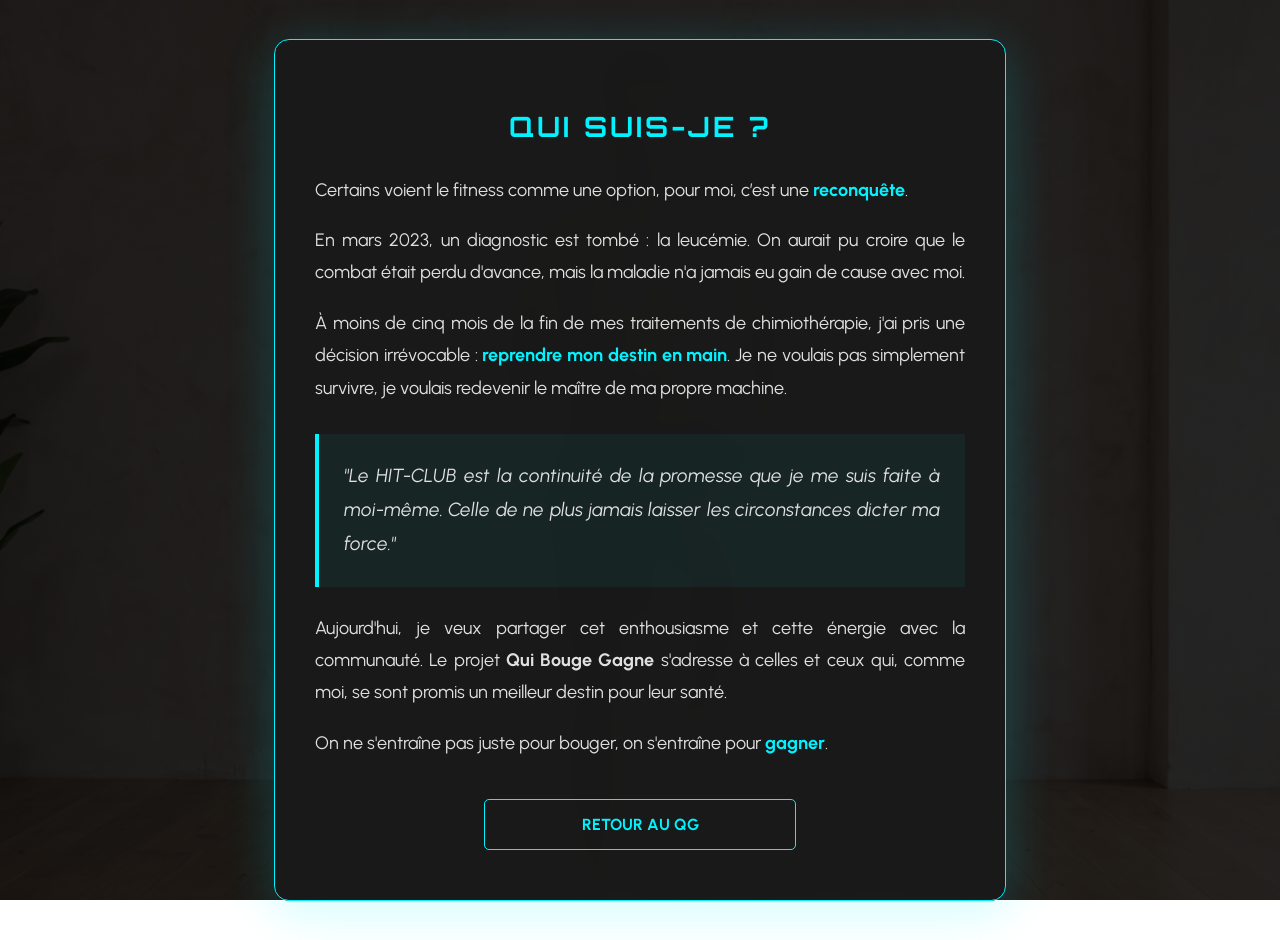
<file: mondestin.html>
<!DOCTYPE html>
<html lang="fr">
<head>
    <meta charset="UTF-8">
    <meta name="viewport" content="width=device-width, initial-scale=1.0">
    <title>Mon Destin - Qui Bouge Gagne</title>
    <link href="https://fonts.googleapis.com/css2?family=Urbanist:wght@400;700&family=Orbitron:wght@700&display=swap" rel="stylesheet">
    <style>
    body {
        background: linear-gradient(rgba(0, 0, 0, 0.85), rgba(0, 0, 0, 0.85)), 
                    url('images/fond_lumineux.jpg'); 
        background-size: cover;
        background-position: center;
        background-attachment: fixed;
        color: #fff;
        font-family: 'Urbanist', sans-serif;
        display: flex;
        justify-content: center;
        align-items: center;
        min-height: 100vh;
        margin: 0;
        padding: 20px;
    }

    .destin-card {
        background-color: rgba(26, 26, 26, 0.95);
        padding: 50px 40px;
        border-radius: 15px;
        border: 1px solid #00f3ff;
        max-width: 650px;
        width: 100%;
        box-shadow: 0 10px 50px rgba(0,243,255,0.2);
        backdrop-filter: blur(10px);
    }

    h1 { font-family: 'Orbitron', sans-serif; color: #00f3ff; text-align: center; margin-bottom: 30px; letter-spacing: 3px; font-size: 28px; }
    
    .story-content { line-height: 1.8; font-size: 18px; color: #e0e0e0; text-align: justify; }
    
    .highlight-cyan { color: #00f3ff; font-weight: bold; }

    .promise-box {
        margin-top: 30px;
        padding: 25px;
        border-left: 4px solid #00f3ff;
        background: rgba(0, 243, 255, 0.05);
        font-style: italic;
        font-size: 19px;
    }

    .btn-action {
        display: block;
        margin: 40px auto 0;
        padding: 15px 30px;
        border: 1px solid #00f3ff;
        color: #00f3ff;
        text-decoration: none;
        border-radius: 5px;
        font-weight: bold;
        text-transform: uppercase;
        text-align: center;
        transition: 0.3s;
        max-width: 250px;
    }
    .btn-action:hover { background-color: #00f3ff; color: #000; box-shadow: 0 0 20px #00f3ff; }
</style>
</head>
<body>

    <div class="destin-card">
        <h1>QUI SUIS-JE ?</h1>
        
        <div class="story-content">
            <p>
                Certains voient le fitness comme une option, pour moi, c’est une <span class="highlight-cyan">reconquête</span>. 
            </p>
            <p>
                En mars 2023, un diagnostic est tombé : la leucémie. On aurait pu croire que le combat était perdu d'avance, mais la maladie n'a jamais eu gain de cause avec moi. 
            </p>
            <p>
                À moins de cinq mois de la fin de mes traitements de chimiothérapie, j'ai pris une décision irrévocable : <span class="highlight-cyan">reprendre mon destin en main</span>. Je ne voulais pas simplement survivre, je voulais redevenir le maître de ma propre machine.
            </p>
            
            <div class="promise-box">
                "Le HIT-CLUB est la continuité de la promesse que je me suis faite à moi-même. Celle de ne plus jamais laisser les circonstances dicter ma force."
            </div>

            <p style="margin-top: 25px;">
                Aujourd'hui, je veux partager cet enthousiasme et cette énergie avec la communauté. Le projet <strong>Qui Bouge Gagne</strong> s'adresse à celles et ceux qui, comme moi, se sont promis un meilleur destin pour leur santé. 
            </p>
            <p>
                On ne s'entraîne pas juste pour bouger, on s'entraîne pour <span class="highlight-cyan">gagner</span>.
            </p>
        </div>

        <a href="index.html" class="btn-action">RETOUR AU QG</a>
    </div>

</body>
</html>
</file>
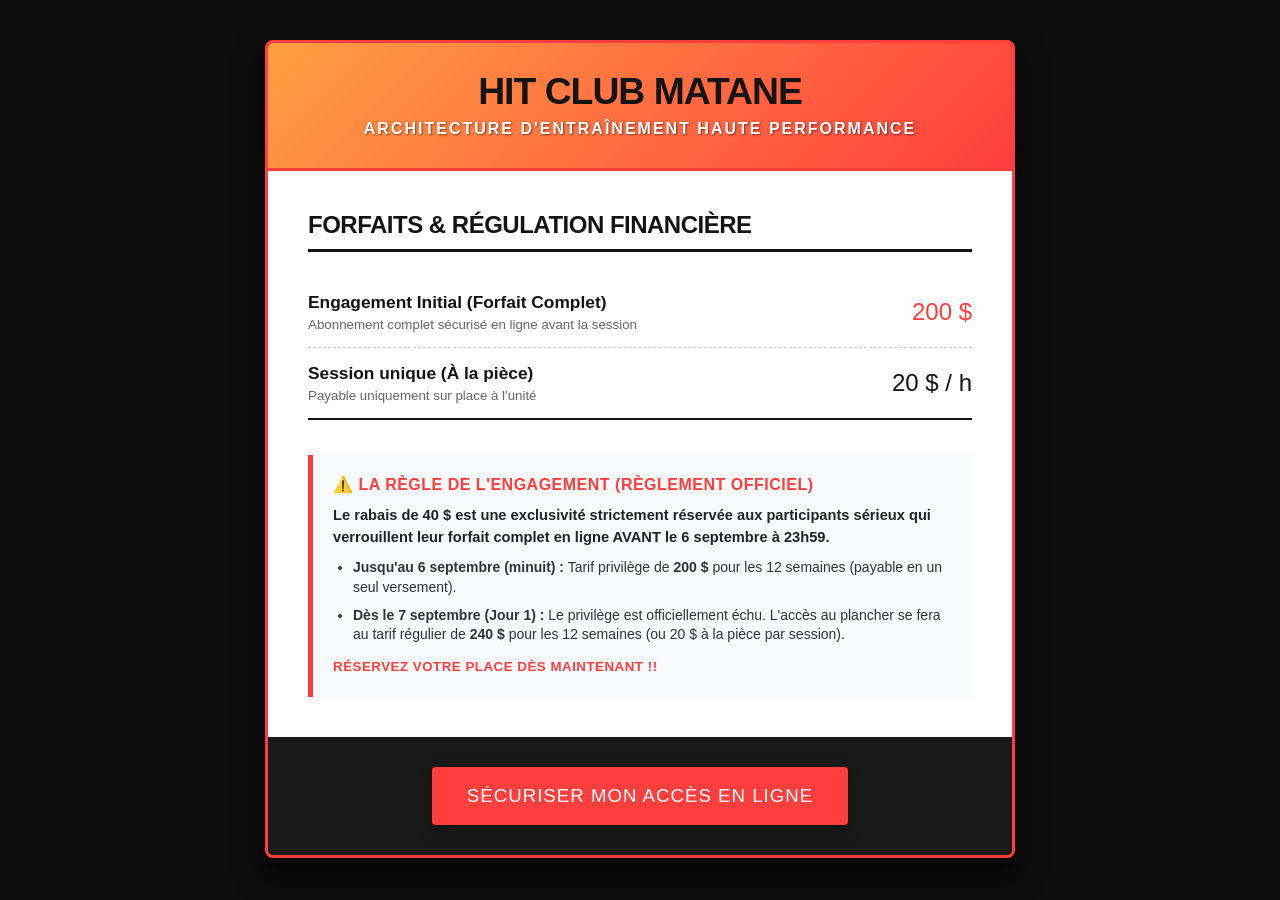
<file: tarifs.html>
<!DOCTYPE html>
<html lang="fr">
<head>
    <meta charset="UTF-8">
    <meta name="viewport" content="width=device-width, initial-scale=1.0">
    <title>Hit Club - Tarifs et Règlements</title>
    <style>
        * {
            box-sizing: border-box;
            margin: 0;
            padding: 0;
        }

        body {
            font-family: 'Arial Black', 'Helvetica Neue', Arial, sans-serif;
            background-color: #0d0d0d;
            color: #ffffff;
            padding: 40px 20px;
            display: flex;
            justify-content: center;
        }

        /* Conteneur principal de la page */
        .page-container {
            width: 100%;
            max-width: 750px;
            background: #141414;
            border: 3px solid #ff3e3e;
            border-radius: 8px;
            overflow: hidden;
            box-shadow: 0 15px 30px rgba(0,0,0,0.7);
        }

        /* En-tête de la page aux couleurs du Hit Club */
        .page-header {
            background: linear-gradient(135deg, #ff9f43, #ff3e3e);
            padding: 30px;
            text-align: center;
            border-bottom: 3px solid #ff3e3e;
        }

        .page-header h1 {
            font-size: 28pt;
            color: #141414;
            text-transform: uppercase;
            letter-spacing: -1px;
            line-height: 1;
        }

        .page-header p {
            font-size: 12pt;
            color: #ffffff;
            margin-top: 10px;
            text-transform: uppercase;
            letter-spacing: 2px;
            font-weight: bold;
            text-shadow: 1px 1px 2px rgba(0,0,0,0.5);
        }

        /* Section centrale : Le contrat Noir sur Blanc */
        .contract-box {
            background-color: #ffffff;
            color: #141414;
            padding: 40px;
            font-family: Arial, sans-serif; /* Plus lisible pour le texte de loi */
        }

        .contract-box h2 {
            font-family: 'Arial Black', sans-serif;
            font-size: 18pt;
            text-transform: uppercase;
            border-bottom: 3px solid #141414;
            padding-bottom: 10px;
            margin-bottom: 25px;
            letter-spacing: -0.5px;
        }

        /* Grille des tarifs */
        .pricing-grid {
            margin-bottom: 35px;
        }

        .price-row {
            display: flex;
            justify-content: space-between;
            align-items: center;
            padding: 15px 0;
            border-bottom: 1px dashed #cccccc;
        }

        .price-row:last-child {
            border-bottom: 2px solid #141414;
        }

        .price-name {
            font-weight: bold;
            font-size: 13pt;
        }

        .price-name span {
            display: block;
            font-size: 10pt;
            color: #666666;
            font-weight: normal;
            margin-top: 4px;
        }

        .price-value {
            font-family: 'Arial Black', sans-serif;
            font-size: 18pt;
            color: #ff3e3e;
        }

        .price-value.regular {
            color: #141414;
        }

        /* Bloc de la règle d'acier */
        .rule-section {
            background-color: #f8f9fa;
            border-left: 5px solid #ff3e3e;
            padding: 20px;
            margin-top: 25px;
        }

        .rule-section h3 {
            font-family: 'Arial Black', sans-serif;
            font-size: 12pt;
            text-transform: uppercase;
            color: #ff3e3e;
            margin-bottom: 10px;
            letter-spacing: 0.5px;
        }

        .rule-section p {
            font-size: 11pt;
            line-height: 1.5;
            color: #222222;
        }

        .rule-section ul {
            margin-top: 10px;
            margin-left: 20px;
            font-size: 10.5pt;
            color: #333333;
            line-height: 1.4;
        }

        .rule-section li {
            margin-bottom: 8px;
        }

        /* Pied de page avec bouton d'action */
        .page-footer {
            padding: 30px;
            text-align: center;
            background: #1a1a1a;
        }

        .btn-stripe {
            display: inline-block;
            background: #ff3e3e;
            color: #ffffff;
            text-decoration: none;
            padding: 18px 35px;
            font-size: 14pt;
            text-transform: uppercase;
            letter-spacing: 1px;
            border-radius: 4px;
            transition: background 0.2s;
            box-shadow: 0 5px 15px rgba(0,0,0,0.3);
        }

        .btn-stripe:hover {
            background: #ff9f43;
            color: #141414;
        }
    </style>
</head>
<body>

    <div class="page-container">
        <div class="page-header">
            <h1>Hit Club Matane</h1>
            <p>Architecture d'entraînement haute performance</p>
        </div>

        <div class="contract-box">
            <h2>Forfaits & Régulation Financière</h2>
            
            <div class="pricing-grid">
                <div class="price-row">
                    <div class="price-name">
                        Engagement Initial (Forfait Complet)
                        <span>Abonnement complet sécurisé en ligne avant la session</span>
                    </div>
                    <div class="price-value">200 $</div>
                </div>
                
                <div class="price-row">
                    <div class="price-name">
                        Session unique (À la pièce)
                        <span>Payable uniquement sur place à l'unité</span>
                    </div>
                    <div class="price-value regular">20 $ / h</div>
                </div>
            </div>

          <div class="rule-section">
                <h3>⚠️ LA RÈGLE DE L'ENGAGEMENT (Règlement Officiel)</h3>
                <p><strong>Le rabais de 40 $ est une exclusivité strictement réservée aux participants sérieux qui verrouillent leur forfait complet en ligne AVANT le 6 septembre à 23h59.</strong></p>
                
                <ul>
                    <li><strong>Jusqu'au 6 septembre (minuit) :</strong> Tarif privilège de <strong>200 $</strong> pour les 12 semaines (payable en un seul versement).</li>
                    <li><strong>Dès le 7 septembre (Jour 1) :</strong> Le privilège est officiellement échu. L'accès au plancher se fera au tarif régulier de <strong>240 $</strong> pour les 12 semaines (ou 20 $ à la pièce par session).</li>
                </ul>
                
                <p style="margin-top: 12px; font-size: 10pt; color: #ff3e3e; font-weight: bold; text-transform: uppercase; letter-spacing: 0.5px;">RÉSERVEZ VOTRE PLACE DÈS MAINTENANT !!</p>
            </div>

            
        </div>

        <div class="page-footer">
            <a href="https://buy.stripe.com/eVq8wQ4uvc6ogSCgKXbsc0g" class="btn-stripe">Sécuriser mon accès en ligne</a>
        </div>
    </div>

</body>
</html>
</file>
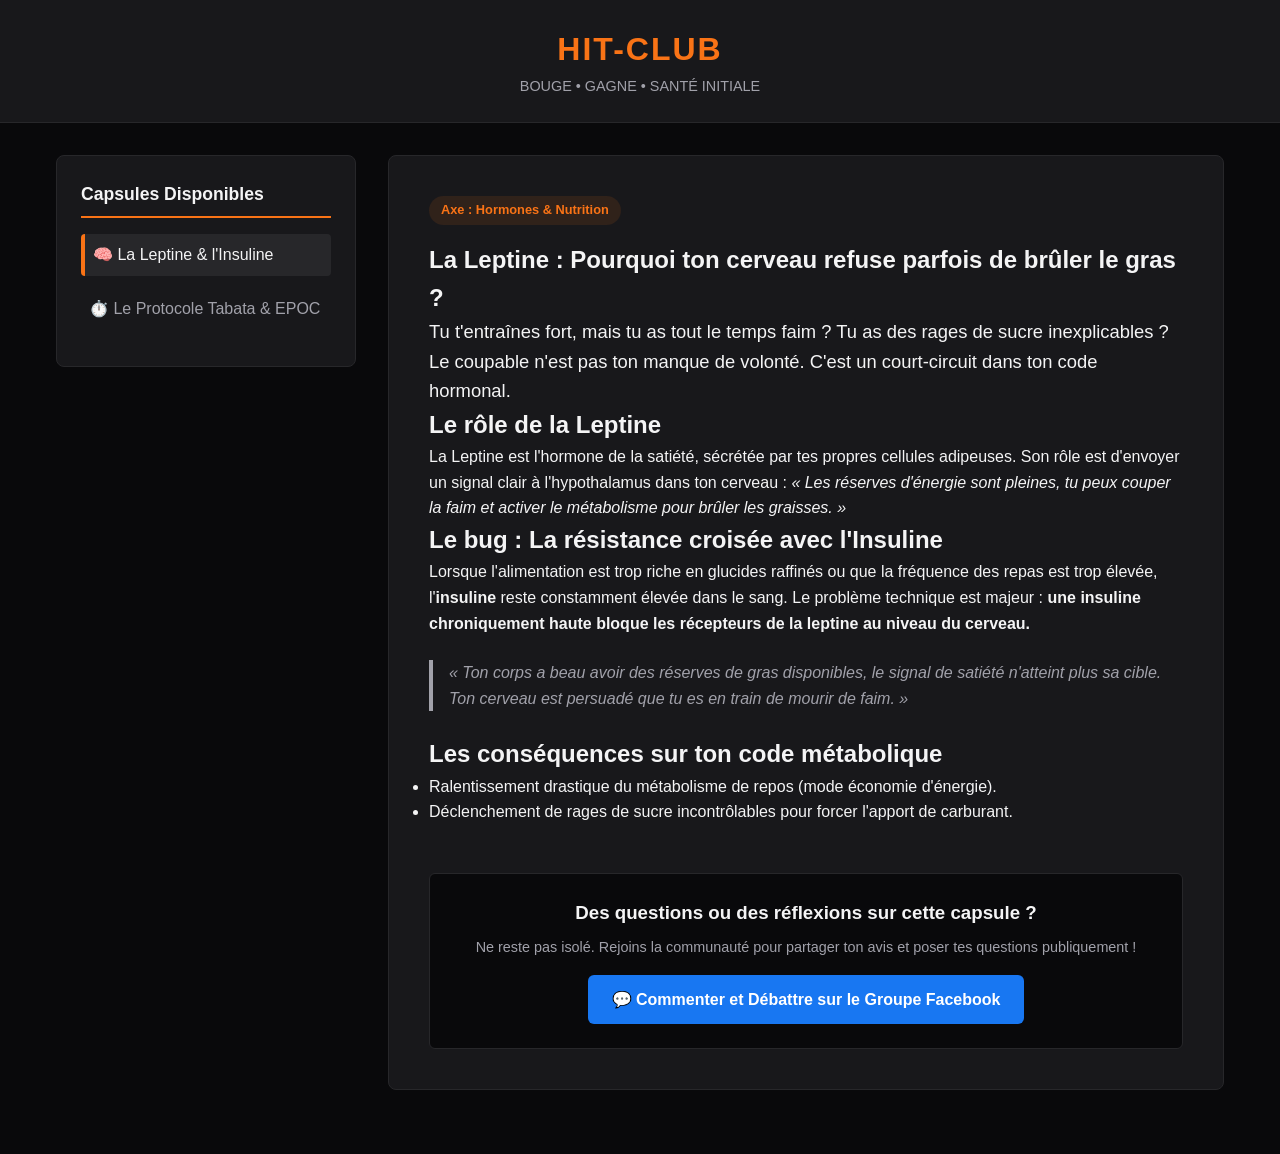
<file: documentaire/capsules_template.html>
<!DOCTYPE html>
<html lang="fr">
<head>
    <meta charset="UTF-8">
    <meta name="viewport" content="width=device-width, initial-scale=1.0">
    <title>HIT-CLUB - L'Encyclo du Métabolisme</title>
    <link rel="stylesheet" href="hitclub_style.css">
</head>
<body>

    <header class="main-header">
        <div class="logo">HIT-CLUB</div>
        <p class="subtitle">Bouge • Gagne • Santé Initiale</p>
    </header>

    <div class="container">
        
        <nav class="sidebar">
            <h3>Capsules Disponibles</h3>
            <ul id="menu-capsules">
                <li><a href="#" class="menu-link active" data-target="capsule-leptine">🧠 La Leptine & l'Insuline</a></li>
                <li><a href="#" class="menu-link" data-target="capsule-tabata">⏱️ Le Protocole Tabata & EPOC</a></li>
                </ul>
        </nav>


        <main class="content-area" id="zone-contenu">
            <article id="capsule-leptine" class="capsule-content">
                <span class="badge-status">Axe : Hormones & Nutrition</span>
                <h1>La Leptine : Pourquoi ton cerveau refuse parfois de brûler le gras ?</h1>
                <p class="introduction">Tu t'entraînes fort, mais tu as tout le temps faim ? Tu as des rages de sucre inexplicables ? Le coupable n'est pas ton manque de volonté. C'est un court-circuit dans ton code hormonal.</p>
                <h2>Le rôle de la Leptine</h2>
                <p>La Leptine est l'hormone de la satiété, sécrétée par tes propres cellules adipeuses. Son rôle est d'envoyer un signal clair à l'hypothalamus dans ton cerveau : <em>« Les réserves d'énergie sont pleines, tu peux couper la faim et activer le métabolisme pour brûler les graisses. »</em></p>
                <h2>Le bug : La résistance croisée avec l'Insuline</h2>
                <p>Lorsque l'alimentation est trop riche en glucides raffinés ou que la fréquence des repas est trop élevée, l'<strong>insuline</strong> reste constamment élevée dans le sang. Le problème technique est majeur : <strong>une insuline chroniquement haute bloque les récepteurs de la leptine au niveau du cerveau.</strong></p>
                <blockquote>« Ton corps a beau avoir des réserves de gras disponibles, le signal de satiété n'atteint plus sa cible. Ton cerveau est persuadé que tu es en train de mourir de faim. »</blockquote>
                <h2>Les conséquences sur ton code métabolique</h2>
                <ul>
                    <li>Ralentissement drastique du métabolisme de repos (mode économie d'énergie).</li>
                    <li>Déclenchement de rages de sucre incontrôlables pour forcer l'apport de carburant.</li>
                </ul>
                <div class="action-box">
                    <h3>Des questions ou des réflexions sur cette capsule ?</h3>
                    <p>Ne reste pas isolé. Rejoins la communauté pour partager ton avis et poser tes questions publiquement !</p>
                    <a href="https://www.facebook.com/groups/ton-groupe-hitclub" target="_blank" class="btn-facebook">💬 Commenter et Débattre sur le Groupe Facebook</a>
                </div>
            </article>





            <article id="capsule-tabata" class="capsule-content" style="display: none;">
                <span class="badge-status">Axe : Entraînement & Performance</span>
                <h1>Tabata : 4 minutes pour brûler pendant 48 heures ?</h1>
                <p class="introduction">On entend souvent : <em>« Je n'ai pas le temps de m'entraînement. »</em> Au HIT-CLUB, le temps n'est pas une excuse, c'est une variable qu'on optimise grâce à la science de la haute intensité.</p>
                <h2>L'intensité Supramaximale</h2>
                <p>Contrairement au cardio traditionnel de longue durée, le protocole Tabata (20 secondes d'effort maximal, 10 secondes de repos, répété 8 fois) demande un effort à 170 % du VO2 max. Ce stress force le corps à utiliser simultanément les filières aérobies (oxygène) et anaérobies (sans oxygène). C'est un "hack" métabolique qui double l'efficacité de la séance.</p>
                <h2>Qu'est-ce que l'effet EPOC ?</h2>
                <p>L'EPOC (<em>Excess Post-exercise Oxygen Consumption</em>) est la quantité d'oxygène supplémentaire que ton corps doit consommer après l'exercice pour revenir à son état de repos. Plus l'intensité de ta séance est haute, plus la dette d'oxygène est monumentale.</p>
                <blockquote>« Ton corps travaille en temps supplémentaire pour restaurer ses réserves d'énergie (ATP-CP), éliminer les sous-produits métaboliques et rééquilibrer tes hormones. »</blockquote>
                <h2>L'impact sur 48 heures</h2>
                <p>Des études montrent qu'une séance Tabata bien exécutée augmente le taux métabolique basal pendant près de deux jours. Alors qu'un jogging traditionnel s'arrête de brûler de l'énergie dès que tes pieds s'arrêtent de courir, le Tabata transforme ton corps en une chaudière à haute performance qui tourne en arrière-plan pendant que tu dors ou travailles.</p>
                <ul>
                    <li>Augmentation de la densité mitochondriale (plus d'usines à énergie dans tes cellules).</li>
                    <li>Amélioration radicale de la sensibilité à l'insuline.</li>
                    <li>Sécrétion naturelle d'hormone de croissance favorisant la rétention de la masse sèche.</li>
                </ul>








                <div class="action-box">
                    <h3>Prêt à relever le défi des 4 minutes ?</h3>
                    <p>Viens donner ton feedback ou partager tes chronos avec l'Escadron sur la publication officielle !</p>
                    <a href="https://www.facebook.com/groups/36760684730197440" target="_blank" class="btn-facebook">💬 Commenter et Débattre sur le Groupe Facebook</a>
                </div>
            </article>



            </main>

    </div>

    <script>
        document.querySelectorAll('.menu-link:not(.disabled)').forEach(link => {
            link.addEventListener('click', function(e) {
                e.preventDefault();
                document.querySelectorAll('.menu-link').forEach(l => l.classList.remove('active'));
                this.classList.add('active');
                document.querySelectorAll('.capsule-content').forEach(content => { content.style.display = 'none'; });
                const targetId = this.getAttribute('data-target');
                document.getElementById(targetId).style.display = 'block';
            });
        });
    </script>

</body>
</html>
</file>
<file: css/style.css>
/* ==========================================
   PROJET : QUI BOUGE GAGNE
   DESIGN : TECHNO-CLEAN GLASS - REV 10
   ========================================== */


:root {
    --bg-base: #f0f2f5;      
    --surface: rgba(40, 40, 40, 0.85); /* <--- TA COULEUR CHARCOAL */
    --accent: #00f3ff;       
    --text: #ffffff;           /* <--- TEXTE BLANC POUR LE CONTRASTE */
    --border: rgba(0, 189, 204, 0.4); 
    --danger: #ff4444;
}

/*
:root {
    --bg-base: #f0f2f5;      /* Gris perle doux (pas blanc pur) */
    --surface: rgba(255, 255, 255, 0.85); /* Effet verre dépoli */
    --accent: #00a8b5;       /* Cyan plus profond pour la lisibilité */
    --text: #222222;         /* Texte anthracite (moins dur que le noir) */
    --border: rgba(0, 189, 204, 0.2); /* Bordure subtile cyan */
}  */

* { box-sizing: border-box; 
    margin: 0;
    padding: 0;
   
}

body {
    background-color: var(--bg-base);
    overflow-x: hidden;
    color: var(--text);
    font-family: 'Segoe UI', system-ui, sans-serif;
    margin: 0;
    display: flex;
    flex-direction: column;
    align-items: center;
    min-height: 100vh;
    padding: 20px;
    position: relative;
}

/* FOND D'ÉCRAN (Ton image Pixabay) */
body::before {
    content: "";
    position: fixed;
    top: 0; left: 0;
    width: 100%; height: 100%;
    background-image: url('../images/fond_lumineux.jpg');
    background-size: cover;
    background-position: center;
    /* On augmente la visibilité de l'image (40% visible) */
    opacity: 0.4; 
    z-index: -1;
}

header { margin: 30px 0; text-align: center; }
h1 { letter-spacing: 3px; font-weight: 800; text-transform: uppercase; color: #111; }

/* BOÎTE LECTEUR ET CARTES (EFFET VERRE) */
.player-box, .nav-card, .grid-container {
    background: var(--surface);
    backdrop-filter: blur(10px); /* Flou derrière la boîte (très pro) */
    border: 1px solid var(--border);
    border-radius: 12px;
    padding: 30px;
    box-shadow: 0 8px 32px rgba(0, 0, 0, 0.05);
    margin-bottom: 25px;
    width: 100%;
    max-width: 450px;
}

/* LECTEUR AUDIO */
#track-title { font-weight: bold; color: var(--accent); margin-bottom: 15px; text-transform: uppercase; }

/* NAVIGATION EN CARTES */
.main-nav {
    display: grid;
    grid-template-columns: repeat(auto-fit, minmax(200px, 1fr));
    gap: 15px;
    width: 100%;
    max-width: 900px;
    justify-content: center;
}

.nav-card {
    max-width: none;
    text-decoration: none;
    transition: 0.3s;
}

.nav-card:hover {
    background: rgba(255, 255, 255, 1);
    border-color: var(--accent);
    transform: translateY(-5px);
}

.nav-card h3 { color: var(--accent); margin: 0; font-size: 1rem; }
.nav-card p { font-size: 0.8rem; color: #666; margin-top: 5px; }

/* GRILLE DE VITALITÉ (VITALITE.HTML) */
.grid-container {
    display: grid;
    grid-template-columns: repeat(5, 1fr);
    gap: 12px;
    max-width: 350px;
    margin: 20px auto;
}

.block {
    width: 50px; height: 50px;
    background: rgba(0, 0, 0, 0.05);
    border: 1px solid rgba(0, 0, 0, 0.1);
    border-radius: 6px;
    display: flex; align-items: center; justify-content: center;
    cursor: pointer; transition: 0.2s; font-weight: bold; color: #888;
}

.block.active {
    background: var(--accent);
    color: #fff;
    box-shadow: 0 4px 12px rgba(0, 168, 181, 0.3);
    border-color: transparent;
}

/* BOUTONS */
button {
    background: white;
    border: 2px solid var(--accent);
    color: var(--accent);
    padding: 10px 25px;
    border-radius: 6px;
    font-weight: bold;
    cursor: pointer;
    transition: 0.2s;
}

button:hover {
    background: var(--accent);
    color: white;
}

/* --- SECTION PITCH (RÉVISION 11) --- */
/* --- SECTION PITCH GÉNÉRALE (PC) --- */
.pitch-box {
    width: 95%;              /* Prend de la place sur tablette */
    max-width: 900px;        /* <--- LE BOUCLIER : Empêche l'élargissement excessif */
    margin: 40px auto;       /* Centre la boîte sur ton écran */
    padding: 40px;
    background: rgba(245, 245, 245, 0.9);
    border-radius: 12px;
    border-left: 5px solid var(--accent);
    box-shadow: 0 15px 35px rgba(0,0,0,0.1);
    box-sizing: border-box;  /* Assure que la boîte ne gonfle pas */
}

.pitch-box h2 {
    color: #000000;
    font-weight: 900;
    text-align: center;
    margin-bottom: 25px;
    letter-spacing: 2px;
}

.pitch-content p {
    color: #1a1a1a; /* Noir profond */
    font-size: 1.15rem;
    line-height: 1.6;
    margin-bottom: 20px;
}

.cta-area {
    margin-top: 30px;
    padding-top: 20px;
    border-top: 1px solid #ddd;
    text-align: center;
}

.highlight-text {
    font-weight: bold;
    color: #000;
    font-size: 1.2rem;
}

.btn-main {
    display: inline-block;
    background: #000;
    color: var(--accent);
    padding: 15px 30px;
    text-decoration: none;
    font-weight: bold;
    border-radius: 4px;
    margin-top: 15px;
    transition: 0.3s;
}

.btn-main:hover {
    background: var(--accent);
    color: #000;
}

/* ==========================================
   OPTIMISATION MOBILE (RÉVISION 12)
   ========================================== */

@media (max-width: 768px) {

.pitch-box {
        padding: 25px 20px;
        margin: 20px 0;      /* <--- LE VERROU : Supprime le jeu latéral */
        width: 100%;         /* Prend toute la largeur du téléphone */
        border-radius: 0;    /* Look "app" sur mobile */
        border-left: none;
        border-top: 4px solid var(--accent);
    }

    /* 1. On réduit les marges globales pour gagner de l'espace */
    body {
        padding: 15px;
    }

    h1 {
        font-size: 1.8rem; /* Titre un peu plus petit pour mobile */
    }

    /* 2. Le lecteur audio prend toute la largeur disponible */
    .player-box {
        padding: 20px;
        max-width: 100%;
    }

    /* 3. NAVIGATION : Les cartes se mettent l'une sous l'autre */
    .main-nav {
        grid-template-columns: 1fr; /* Une seule colonne */
        gap: 10px;
    }

    .nav-card {
        padding: 15px;
    }

    /* 4. PITCH DE VENTE : On réduit le rembourrage pour éviter l'effet "tunnel" */
    .pitch-box {
        padding: 25px 15px;
        margin-top: 20px;
        border-left: none;
        border-top: 4px solid var(--accent); /* Bordure en haut sur mobile */
    }

    .pitch-box h2 {
        font-size: 1.4rem;
    }

    .pitch-content p {
        font-size: 1.05rem; /* Texte légèrement plus petit pour la lecture continue */
        text-align: left; /* Plus naturel à lire sur un petit écran */
    }

  
.btn-main {
        display: block;          
        width: 100%;             
        box-sizing: border-box;  /* <--- LE CORRECTIF EST ICI */
        font-size: 1rem;
        padding: 15px 10px;      
        text-align: center;      
    }

}

footer {
    margin-top: auto; /* Pousse le footer vers le bas si la page est courte */
    padding: 50px 20px;
    width: 100%;
    text-align: center;
    background-color: rgba(20, 20, 20, 0.95);
    border-top: 1px solid var(--accent);
    color: #666;
    font-size: 0.85rem;
}

.footer-link {
    display: inline-block;
    margin-top: 15px;
    color: var(--accent);
    text-decoration: none;
    font-family: 'Orbitron', sans-serif;
    font-weight: bold;
    text-transform: uppercase;
    letter-spacing: 2px;
    transition: 0.3s;
}

.footer-link:hover {
    text-shadow: 0 0 15px var(--accent);
    color: #fff;
    transform: scale(1.05);
}


/* STYLE DU TITRE CLIQUABLE - REVISION 06 */
.track-link {
    color: var(--accent);
    text-decoration: none;
    cursor: pointer;
    transition: all 0.3s ease-in-out;
    display: inline-block;
    padding-bottom: 2px;
    /* La "ligne de vie" : une bordure pointillée subtile */
    border-bottom: 1px dashed rgba(0, 243, 255, 0.4); 
}

.track-link:hover {
    /* Effet d'activation au survol */
    color: #fff;
    border-bottom: 1px solid var(--accent);
    text-shadow: 0 0 15px var(--accent);
    filter: brightness(1.2);
    transform: translateY(-1px); /* Léger soulèvement */
}

/* Petit indicateur discret "SHOP" qui n'apparaît qu'au survol (Optionnel) */
.track-link::after {
    content: ' 🛒';
    font-size: 10px;
    opacity: 0;
    transition: 0.3s;
}

.track-link:hover::after {
    opacity: 1;
}
</file>
<file: hit-club/style.css>
:root {
    --bg-color: #050505;
    --panel-color: #1a1a1a;
    --accent-color: #00f3ff;
    --text-color: #ffffff;
    --font-digital: 'Courier New', Courier, monospace; /* Look digital par défaut */
}

body {
    margin: 0;
    background-color: var(--bg-color);
    color: var(--text-color);
    font-family: 'Segoe UI', sans-serif;
    overflow: hidden;
}

header {
    padding: 15px;
    text-align: center;
    border-bottom: 2px solid var(--accent-color);
    background: var(--bg-color);
}

h1 {
    color: var(--accent-color);
    margin: 0;
    letter-spacing: 3px;
    font-size: 1.5rem;
}

#mode-selector {
    margin-top: 10px;
}

button {
    background: transparent;
    border: 1px solid var(--accent-color);
    color: var(--accent-color);
    padding: 8px 15px;
    cursor: pointer;
    text-transform: uppercase;
    font-weight: bold;
}

button:active {
    background: var(--accent-color);
    color: var(--bg-color);
}

.view {
    display: none;
    height: 70vh;
    padding: 20px;
    overflow-y: auto;
}

.view.active {
    display: flex;
    flex-direction: column;
    align-items: center;
}

/* HORLOGE FITNESS */
#fitness-view {
    justify-content: center;
}

#digital-clock {
    font-size: 5rem;
    font-family: var(--font-digital);
    color: var(--accent-color);
    text-shadow: 0 0 15px var(--accent-color);
}

#track-info {
    margin-top: 20px;
    color: var(--accent-color);
    font-size: 1.2rem;
}

footer {
    position: fixed;
    bottom: 0;
    width: 100%;
    background: var(--panel-color);
    padding: 10px 0;
    border-top: 1px solid #333;
    text-align: center;
}

audio {
    width: 90%;
    filter: invert(100%) hue-rotate(180deg) brightness(1.5); /* Force le lecteur à être Cyan/Clair */
}

.playlist-item {
    width: 90%;
    background: var(--panel-color);
    margin-bottom: 15px;
    border: 1px solid #333;
    padding: 10px;
    border-radius: 5px;
}

.pl-header {
    display: flex;
    justify-content: space-between;
    align-items: center;
    border-bottom: 1px solid #444;
    padding-bottom: 5px;
}

.track-list {
    list-style: none;
    padding: 0;
    margin-top: 10px;
    max-height: 200px;
    overflow-y: auto;
}

.track-list li {
    padding: 8px;
    border-bottom: 1px solid #222;
    cursor: pointer;
    font-size: 0.9rem;
}

.track-list li:hover {
    background: #222;
    color: var(--accent-color);
}

.chrono-controls {
    margin-top: 30px;
    display: flex;
    gap: 20px;
}

#start-stop-btn, #reset-btn {
    padding: 15px 30px;
    font-size: 1rem;
    border-radius: 5px;
    transition: all 0.2s;
}

#reset-btn {
    border-color: #666;
    color: #999;
}

#reset-btn:active {
    background: #444;
}

/* BOUTONS DE SUPPRESSION */
.btn-delete-pl {
    border: none;
    background: transparent;
    color: #666;
    margin-left: 10px;
    font-size: 1rem;
    cursor: pointer;
}

.btn-delete-pl:hover {
    color: #ff3e3e;
}

.track-list li {
    display: flex;
    justify-content: space-between;
    align-items: center;
    padding: 8px;
    border-bottom: 1px solid #222;
}

.track-name {
    flex-grow: 1;
    cursor: pointer;
}

.btn-delete-track {
    background: transparent;
    border: none;
    color: #444;
    font-size: 1.2rem;
    cursor: pointer;
    padding: 0 10px;
}

.btn-delete-track:hover {
    color: #ff3e3e;
}


.player-controls {
    display: flex;
    flex-direction: column;
    align-items: center;
    gap: 5px;
}

#shuffle-btn {
    font-size: 0.7rem;
    padding: 2px 10px;
    border-radius: 20px;
    transition: all 0.3s;
}

.shuffle-active {
    background: var(--accent-color) !important;
    color: var(--bg-color) !important;
    box-shadow: 0 0 10px var(--accent-color);
}
</file>
<file: TABATA-MONITOR/style.css>
/* ========================================================================
RÉVISION : V1.0
NOM DU SCRIPT : style.css
DESCRIPTION : Design industriel asphalte et acier. Gestion des contrastes
              haute visibilité via trois thèmes fluo interchangeables.
========================================================================
*/

/* CONFIGURATION DE BASE */
* {
    margin: 0;
    padding: 0;
    box-sizing: border-box;
    font-family: 'Impact', 'Arial Black', sans-serif;
    user-select: none;
}

:root {
    --bg-dark: #0a0a0a;
    --bg-card: #151515;
    --border-color: #222;
    --text-white: #ffffff;
    
    /* Variables dynamiques ajustées par les thèmes */
    --fluo-color: #39ff14; /* Vert fluo par défaut */
    --fluo-dim: rgba(57, 255, 20, 0.2);
}

body {
    background-color: var(--bg-dark);
    color: var(--text-white);
    display: flex;
    justify-content: center;
    align-items: center;
    min-height: 100vh;
    padding: 15px;
    overflow: hidden;
}

.app-container {
    width: 100%;
    max-width: 500px;
    background-color: #020202;
    border: 4px solid var(--border-color);
    padding: 20px;
    display: flex;
    flex-direction: column;
    gap: 25px;
    box-shadow: 0 0 30px rgba(0, 0, 0, 0.7);
}

/* THÈMES FLUO IMPLEMENTATION */
body.theme-vert {
    --fluo-color: #39ff14;
    --fluo-dim: rgba(57, 255, 20, 0.1);
}
body.theme-orange {
    --fluo-color: #ff5f1f;
    --fluo-dim: rgba(255, 95, 31, 0.1);
}
body.theme-rose {
    --fluo-color: #ff1493;
    --fluo-dim: rgba(255, 20, 147, 0.1);
}

/* PANNEAU CONFIGURATION */
.config-panel {
    display: flex;
    flex-direction: column;
    gap: 15px;
    background-color: var(--bg-card);
    padding: 15px;
    border: 2px solid var(--border-color);
}

.control-group {
    display: flex;
    flex-direction: column;
    gap: 8px;
}

.control-group label {
    font-size: 0.85rem;
    letter-spacing: 2px;
    color: #888;
}

.theme-buttons, .cycle-presets {
    display: grid;
    grid-template-columns: repeat(3, 1fr);
    gap: 10px;
}
.cycle-presets {
    grid-template-columns: repeat(2, 1fr);
}

button {
    background-color: #000;
    color: #fff;
    border: 2px solid var(--border-color);
    padding: 10px;
    font-size: 0.9rem;
    cursor: pointer;
    text-transform: uppercase;
    transition: all 0.2s;
}

button.active {
    border-color: var(--fluo-color);
    color: var(--fluo-color);
    background-color: var(--fluo-dim);
}

.custom-input-group {
    display: flex;
    align-items: center;
    gap: 10px;
    margin-top: 5px;
}

.custom-input-group label {
    font-size: 0.8rem;
}

input[type="number"] {
    background-color: #000;
    color: var(--fluo-color);
    border: 2px solid var(--border-color);
    padding: 5px;
    width: 70px;
    font-size: 1.1rem;
    text-align: center;
}

input:focus {
    outline: none;
    border-color: var(--fluo-color);
}

/* CADRAN CENTRAL (MASSIF POUR LECTURE LIÉE AU SOL) */
.display-panel {
    flex-grow: 1;
    display: flex;
    justify-content: center;
    align-items: center;
}

.counter-box {
    width: 100%;
    background-color: var(--bg-card);
    border: 2px solid var(--border-color);
    padding: 40px 20px;
    text-align: center;
    box-shadow: inset 0 0 20px rgba(0,0,0,0.8);
}

.phase-display {
    font-size: 2.2rem;
    color: #fff;
    letter-spacing: 3px;
    margin-bottom: 10px;
    text-transform: uppercase;
}

/* Changement dynamique de couleur de phase */
.counter-box.phase-effort .phase-display { color: var(--fluo-color); }
.counter-box.phase-repos .phase-display { color: #ffffff; }
.counter-box.phase-prep .phase-display { color: #f1c40f; }

.time-display {
    font-size: 8rem;
    line-height: 7.5rem;
    color: var(--fluo-color);
    text-shadow: 0 0 20px var(--fluo-dim);
    margin-bottom: 15px;
}

.cycle-counter {
    font-size: 1.3rem;
    letter-spacing: 1px;
    color: #888;
}

/* PANEL BOUTON D'ACTION */
.action-panel {
    display: flex;
}

.btn-start {
    width: 100%;
    background-color: var(--bg-dark);
    border: 3px solid var(--fluo-color);
    color: var(--fluo-color);
    padding: 20px;
    font-size: 1.8rem;
    letter-spacing: 4px;
    box-shadow: 0 0 15px var(--fluo-dim);
}

.btn-start:active {
    background-color: var(--fluo-color);
    color: #000;
}
</file>
<file: documentaire/hitclub_style.css>
/* --- CONFIGURATION ET COULEURS DE BASE --- */
:root {
    --bg-dark: #09090b;
    --bg-card: #18181b;
    --accent-orange: #f97316;
    --text-light: #f4f4f5;
    --text-muted: #a1a1aa;
    --border-color: #27272a;
    --font-stack: Arial, sans-serif;
}

* {
    box-sizing: border-box;
    margin: 0;
    padding: 0;
}

body {
    background-color: var(--bg-dark);
    color: var(--text-light);
    font-family: var(--font-stack);
    line-height: 1.6;
    padding-bottom: 2rem;
}

/* --- EN-TÊTE --- */
.main-header {
    background-color: var(--bg-card);
    border-bottom: 1px solid var(--border-color);
    text-align: center;
    padding: 1.5rem 1rem;
}

.main-header .logo {
    font-size: 2rem;
    font-weight: 900;
    letter-spacing: 2px;
    color: var(--accent-orange);
}

.main-header .subtitle {
    color: var(--text-muted);
    font-size: 0.9rem;
    text-transform: uppercase;
}

/* --- LAYOUT : SPLIT SCREEN (DÉFAUT ORDINATEUR) --- */
.container {
    display: flex;
    max-width: 1200px;
    margin: 2rem auto;
    gap: 2rem;
    padding: 0 1rem;
}

/* PANNEAU GAUCHE : Menu */
.sidebar {
    flex: 1;
    max-width: 300px;
    background-color: var(--bg-card);
    border: 1px solid var(--border-color);
    border-radius: 8px;
    padding: 1.5rem;
    height: fit-content;
}

.sidebar h3 {
    font-size: 1.1rem;
    margin-bottom: 1rem;
    border-bottom: 2px solid var(--accent-orange);
    padding-bottom: 0.5rem;
}

.sidebar ul {
    list-style: none;
}

.sidebar ul li {
    margin-bottom: 0.75rem;
}

.sidebar ul li a {
    color: var(--text-muted);
    text-decoration: none;
    display: block;
    padding: 0.5rem;
    border-radius: 4px;
    transition: all 0.2s;
}

.sidebar ul li a:hover, .sidebar ul li a.active {
    color: var(--text-light);
    background-color: var(--border-color);
    border-left: 4px solid var(--accent-orange);
}

/* PANNEAU DROIT : Contenu */
.content-area {
    flex: 3;
    background-color: var(--bg-card);
    border: 1px solid var(--border-color);
    border-radius: 8px;
    padding: 2.5rem;
}

/* --- DESIGN DU TEXTE --- */
.badge-status {
    background-color: rgba(249, 115, 22, 0.1);
    color: var(--accent-orange);
    padding: 0.25rem 0.75rem;
    border-radius: 50px;
    font-size: 0.8rem;
    font-weight: bold;
    display: inline-block;
    margin-bottom: 1rem;
}

.capsule-core h1 {
    font-size: 2.2rem;
    line-height: 1.2;
    margin-bottom: 1.5rem;
}

.capsule-core h2 {
    font-size: 1.4rem;
    color: var(--accent-orange);
    margin-top: 2rem;
    margin-bottom: 0.75rem;
}

.capsule-core p {
    margin-bottom: 1.25rem;
    color: #e4e4e7;
}

.introduction {
    font-size: 1.15rem;
    color: var(--text-light);
    font-weight: 500;
}

blockquote {
    border-left: 4px solid var(--text-muted);
    padding-left: 1rem;
    font-style: italic;
    color: var(--text-muted);
    margin: 1.5rem 0;
}

.capsule-core ul {
    margin-left: 1.5rem;
    margin-bottom: 1.5rem;
}

/* --- ZONE D'ACTION FACEBOOK --- */
.action-box {
    margin-top: 3rem;
    background-color: var(--bg-dark);
    border: 1px solid var(--border-color);
    padding: 1.5rem;
    border-radius: 6px;
    text-align: center;
}

.action-box h3 {
    margin-bottom: 0.5rem;
}

.action-box p {
    font-size: 0.9rem;
    color: var(--text-muted);
    margin-bottom: 1rem;
}

.btn-facebook {
    display: inline-block;
    background-color: #1877f2;
    color: white;
    text-decoration: none;
    padding: 0.75rem 1.5rem;
    border-radius: 6px;
    font-weight: bold;
    transition: background-color 0.2s;
}

.btn-facebook:hover {
    background-color: #165ecc;
}

/* --- RESPONSIVE : ADAPTATION MOBILE --- */
@media (max-width: 768px) {
    .container {
        flex-direction: column;
        margin: 1rem auto;
    }

    .sidebar {
        max-width: 100%;
    }

    .content-area {
        padding: 1.5rem;
    }

    .capsule-core h1 {
        font-size: 1.7rem;
    }
}
</file>
